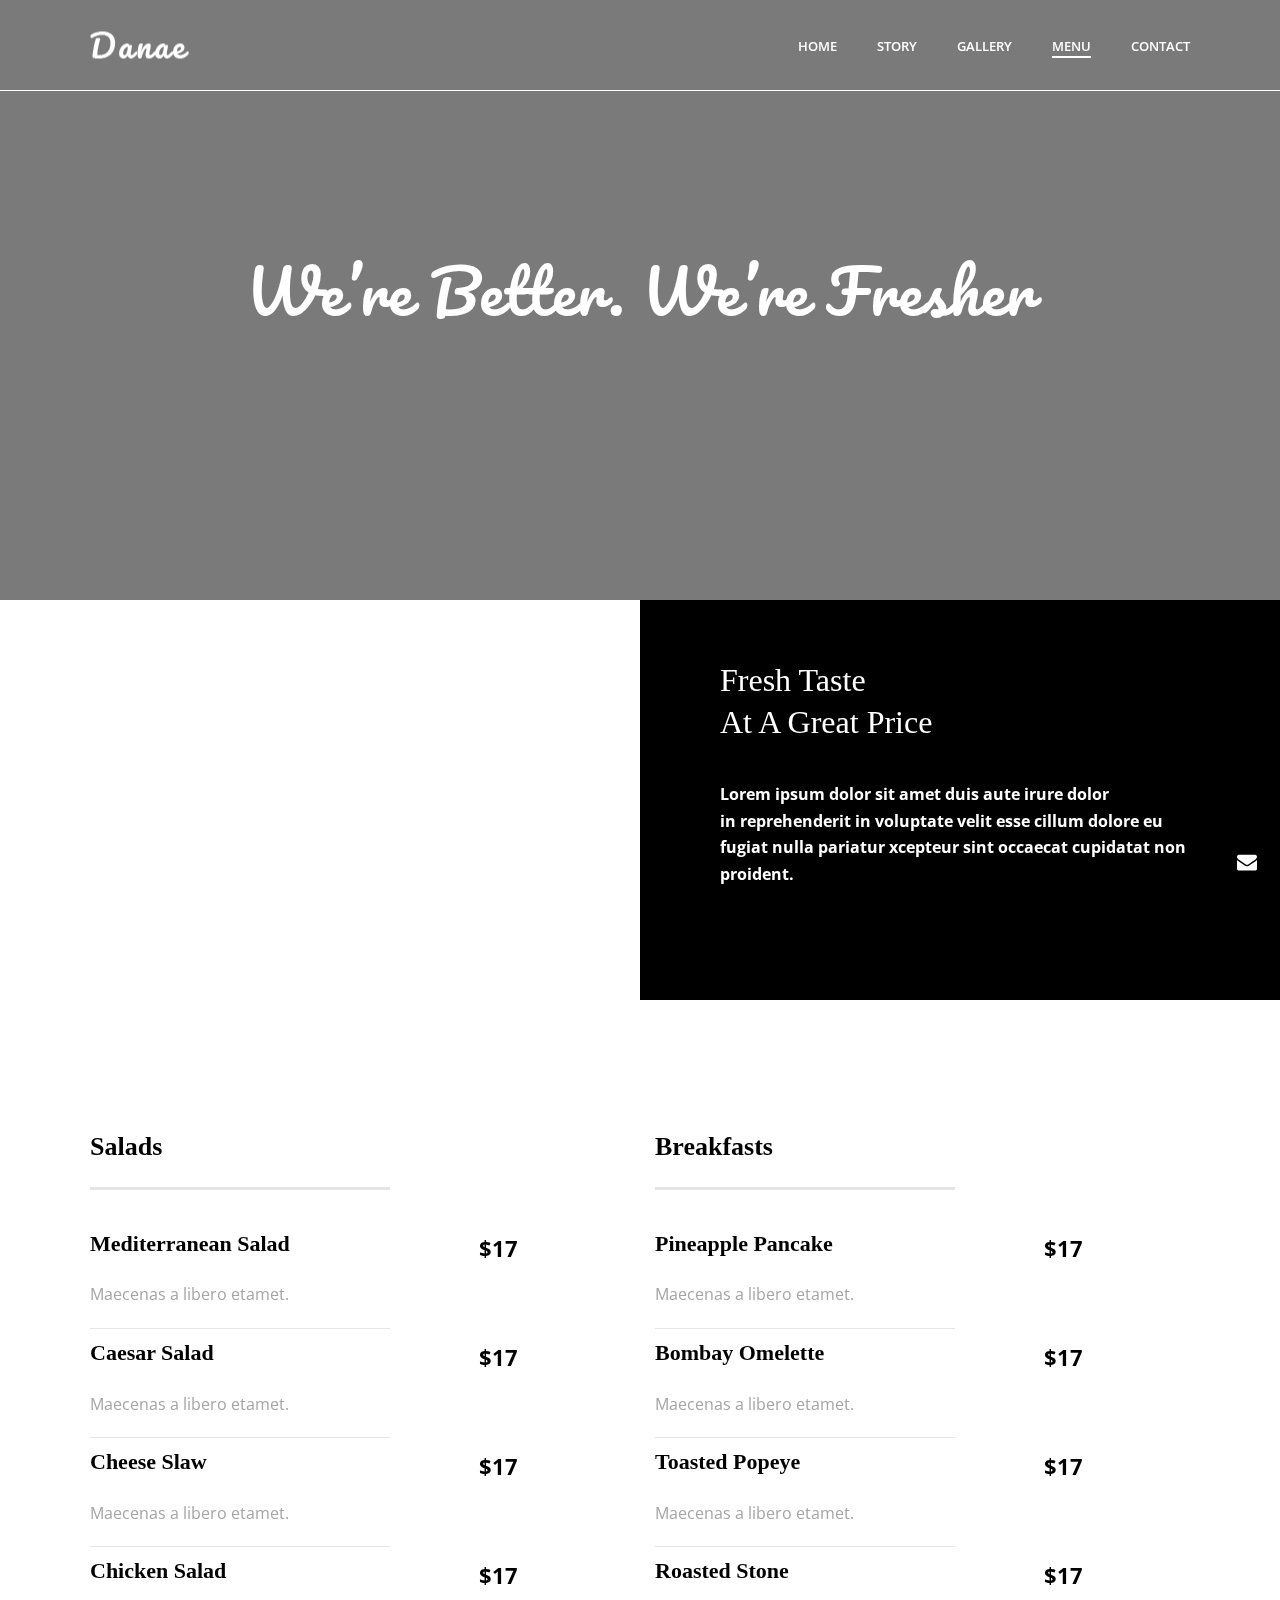
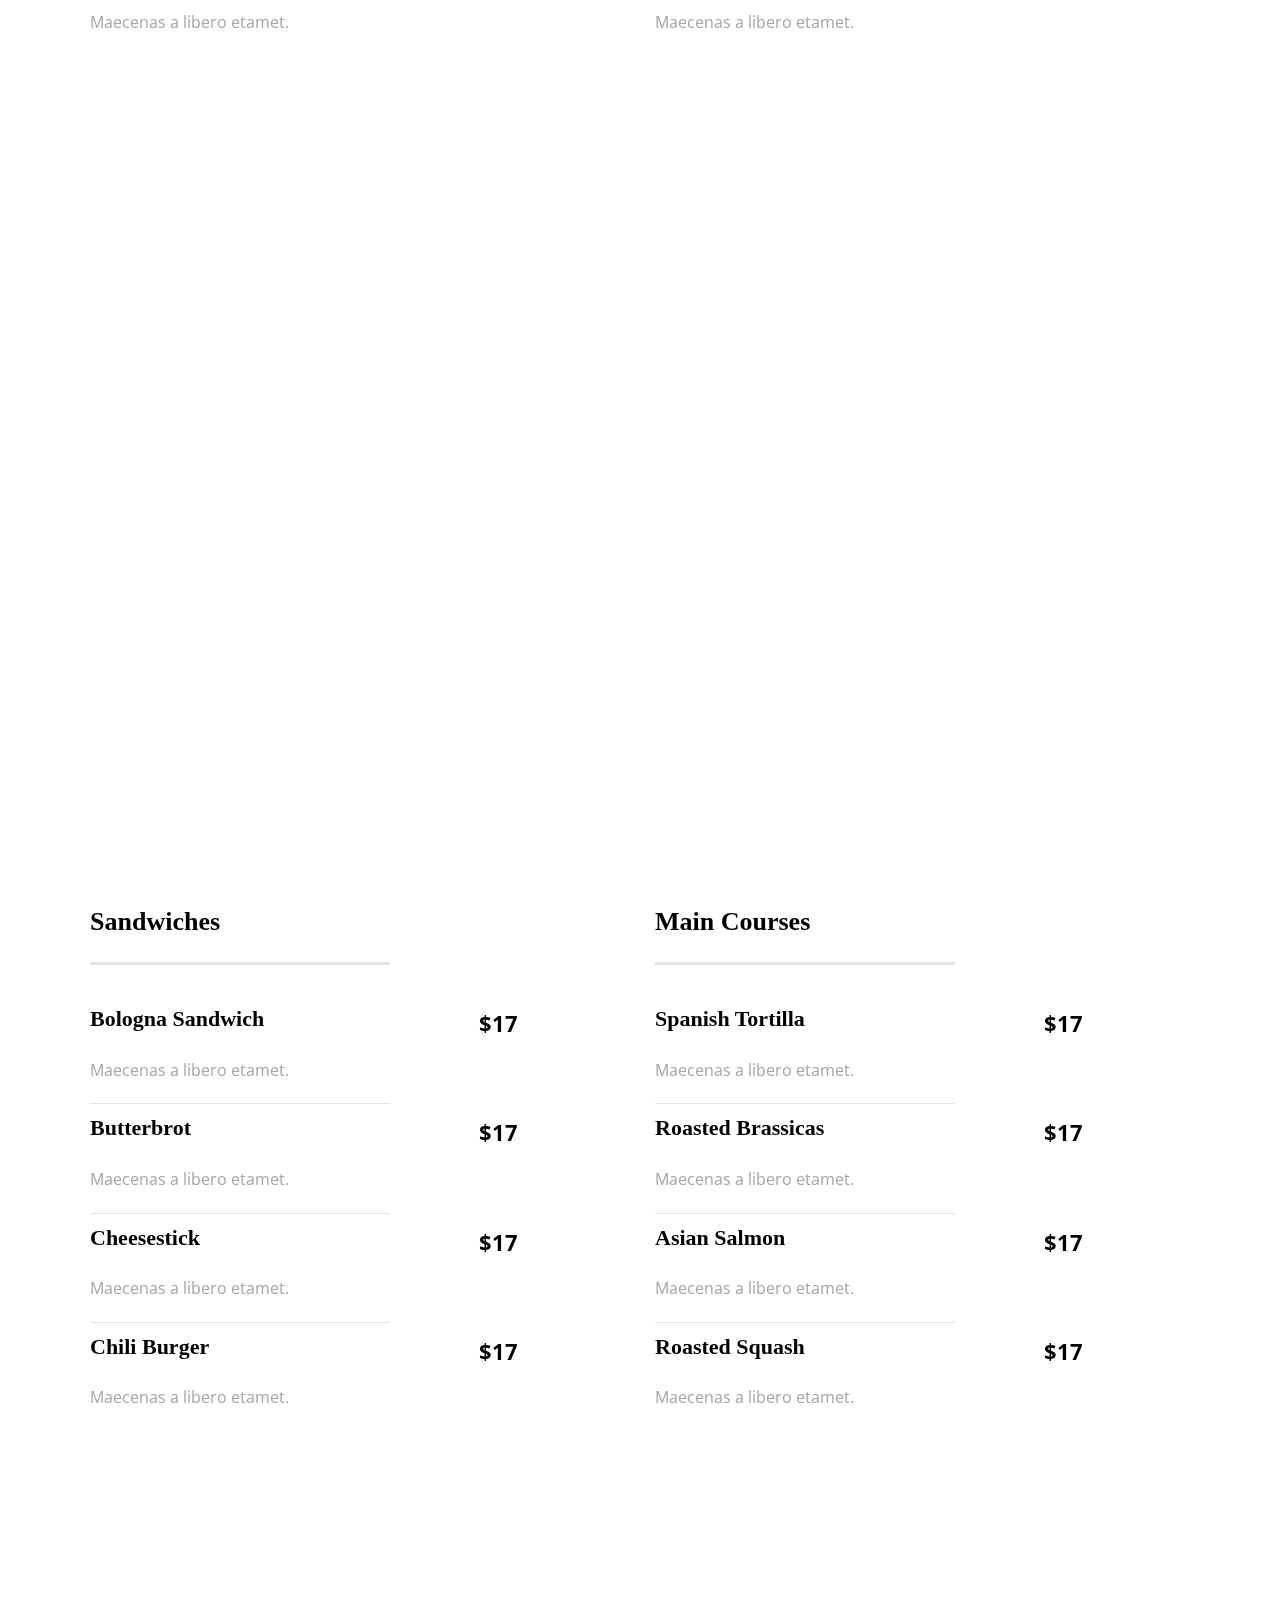
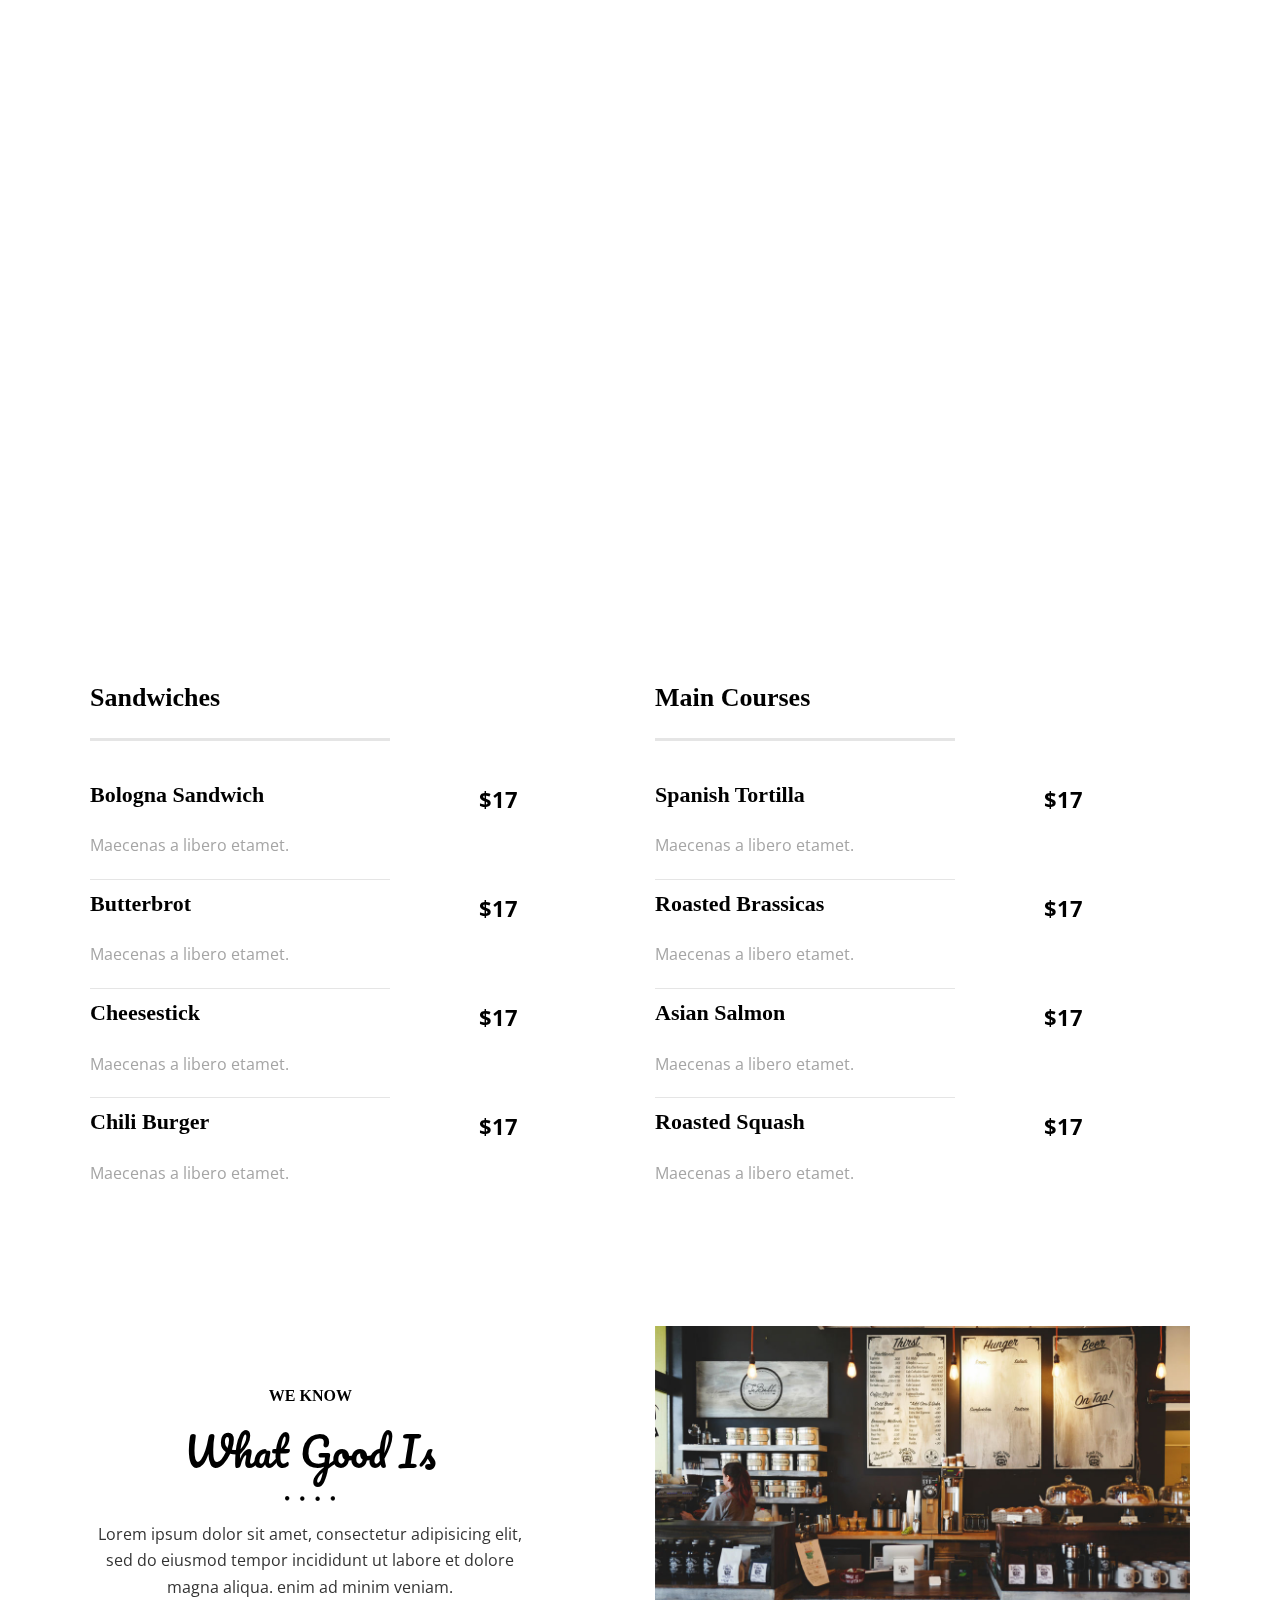
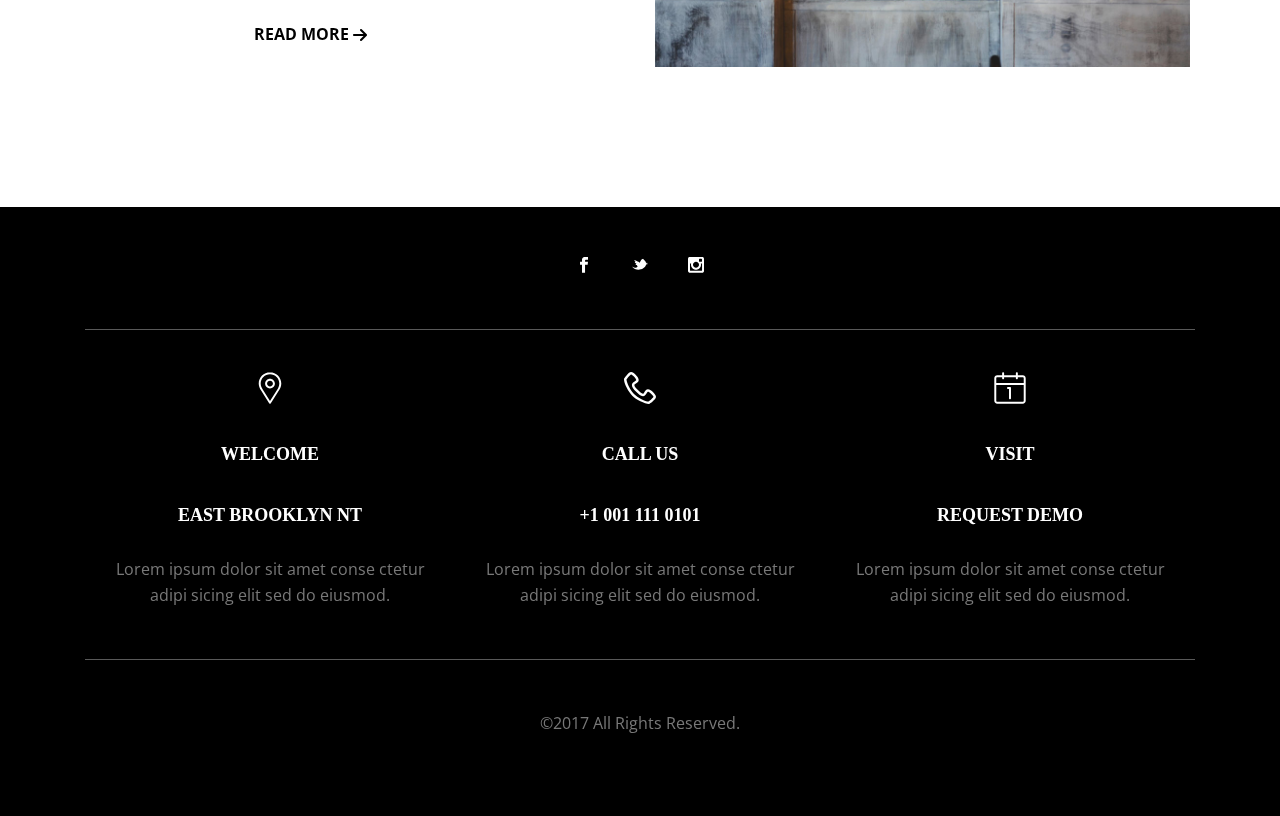
<file: img/Menu – Danae Template – Jupiter WordPress Theme.html>
<!DOCTYPE html>
<!-- saved from url=(0046)https://demos.artbees.net/jupiter5/danae/menu/ -->
<html lang="en-US" class="Chrome Chrome62 cssanimations csstransitions no-touchevents js_active vc_desktop vc_transform vc_transform wf-opensans-i1-active wf-opensans-i2-active wf-opensans-i3-active wf-opensans-i4-active wf-opensans-i5-active wf-opensans-i6-active wf-opensans-i7-active wf-opensans-i8-active wf-opensans-i9-active wf-opensans-n1-active wf-opensans-n2-active wf-opensans-n3-active wf-opensans-n4-active wf-opensans-n5-active wf-opensans-n6-active wf-opensans-n7-active wf-opensans-n8-active wf-opensans-n9-active wf-pacifico-i1-active wf-pacifico-i2-active wf-pacifico-i3-active wf-pacifico-i4-active wf-pacifico-i5-active wf-pacifico-i6-active wf-pacifico-i7-active wf-pacifico-i8-active wf-pacifico-i9-active wf-pacifico-n1-active wf-pacifico-n2-active wf-pacifico-n3-active wf-pacifico-n4-active wf-pacifico-n5-active wf-pacifico-n6-active wf-pacifico-n7-active wf-pacifico-n8-active wf-pacifico-n9-active wf-active"><head><meta http-equiv="Content-Type" content="text/html; charset=UTF-8"><meta name="viewport" content="width=device-width, initial-scale=1.0, minimum-scale=1.0, maximum-scale=1.0, user-scalable=0"><meta http-equiv="X-UA-Compatible" content="IE=edge,chrome=1"><meta name="format-detection" content="telephone=no"><title>Menu – Danae Template – Jupiter WordPress Theme</title> <script type="text/javascript" async="" src="./Menu – Danae Template – Jupiter WordPress Theme_files/saved_resource"></script><script type="text/javascript">var ajaxurl="https://demos.artbees.net/jupiter5/danae/wp-admin/admin-ajax.php"</script> <style id="critical-path-css" type="text/css">body,html{width:100%;height:100%;margin:0;padding:0}.page-preloader{top:0;left:0;z-index:999;position:fixed;height:100%;width:100%;text-align:center}.preloader-preview-area{-webkit-animation-delay:-.2s;animation-delay:-.2s;top:50%;-webkit-transform:translateY(100%);-ms-transform:translateY(100%);transform:translateY(100%);margin-top:10px;max-height:calc(50% - 20px);opacity:1;width:100%;text-align:center;position:absolute}.preloader-logo{max-width:90%;top:50%;-webkit-transform:translateY(-100%);-ms-transform:translateY(-100%);transform:translateY(-100%);margin:-10px auto 0 auto;max-height:calc(50% - 20px);opacity:1;position:relative}.ball-pulse>div{width:15px;height:15px;border-radius:100%;margin:2px;-webkit-animation-fill-mode:both;animation-fill-mode:both;display:inline-block;-webkit-animation:ball-pulse .75s infinite cubic-bezier(.2,.68,.18,1.08);animation:ball-pulse .75s infinite cubic-bezier(.2,.68,.18,1.08)}.ball-pulse>div:nth-child(1){-webkit-animation-delay:-.36s;animation-delay:-.36s}.ball-pulse>div:nth-child(2){-webkit-animation-delay:-.24s;animation-delay:-.24s}.ball-pulse>div:nth-child(3){-webkit-animation-delay:-.12s;animation-delay:-.12s}@-webkit-keyframes ball-pulse{0%{-webkit-transform:scale(1);transform:scale(1);opacity:1}45%{-webkit-transform:scale(.1);transform:scale(.1);opacity:.7}80%{-webkit-transform:scale(1);transform:scale(1);opacity:1}}@keyframes ball-pulse{0%{-webkit-transform:scale(1);transform:scale(1);opacity:1}45%{-webkit-transform:scale(.1);transform:scale(.1);opacity:.7}80%{-webkit-transform:scale(1);transform:scale(1);opacity:1}}.ball-clip-rotate-pulse{position:relative;-webkit-transform:translateY(-15px) translateX(-10px);-ms-transform:translateY(-15px) translateX(-10px);transform:translateY(-15px) translateX(-10px);display:inline-block}.ball-clip-rotate-pulse>div{-webkit-animation-fill-mode:both;animation-fill-mode:both;position:absolute;top:0;left:0;border-radius:100%}.ball-clip-rotate-pulse>div:first-child{height:36px;width:36px;top:7px;left:-7px;-webkit-animation:ball-clip-rotate-pulse-scale 1s 0s cubic-bezier(.09,.57,.49,.9) infinite;animation:ball-clip-rotate-pulse-scale 1s 0s cubic-bezier(.09,.57,.49,.9) infinite}.ball-clip-rotate-pulse>div:last-child{position:absolute;width:50px;height:50px;left:-16px;top:-2px;background:0 0;border:2px solid;-webkit-animation:ball-clip-rotate-pulse-rotate 1s 0s cubic-bezier(.09,.57,.49,.9) infinite;animation:ball-clip-rotate-pulse-rotate 1s 0s cubic-bezier(.09,.57,.49,.9) infinite;-webkit-animation-duration:1s;animation-duration:1s}@-webkit-keyframes ball-clip-rotate-pulse-rotate{0%{-webkit-transform:rotate(0) scale(1);transform:rotate(0) scale(1)}50%{-webkit-transform:rotate(180deg) scale(.6);transform:rotate(180deg) scale(.6)}100%{-webkit-transform:rotate(360deg) scale(1);transform:rotate(360deg) scale(1)}}@keyframes ball-clip-rotate-pulse-rotate{0%{-webkit-transform:rotate(0) scale(1);transform:rotate(0) scale(1)}50%{-webkit-transform:rotate(180deg) scale(.6);transform:rotate(180deg) scale(.6)}100%{-webkit-transform:rotate(360deg) scale(1);transform:rotate(360deg) scale(1)}}@-webkit-keyframes ball-clip-rotate-pulse-scale{30%{-webkit-transform:scale(.3);transform:scale(.3)}100%{-webkit-transform:scale(1);transform:scale(1)}}@keyframes ball-clip-rotate-pulse-scale{30%{-webkit-transform:scale(.3);transform:scale(.3)}100%{-webkit-transform:scale(1);transform:scale(1)}}@-webkit-keyframes square-spin{25%{-webkit-transform:perspective(100px) rotateX(180deg) rotateY(0);transform:perspective(100px) rotateX(180deg) rotateY(0)}50%{-webkit-transform:perspective(100px) rotateX(180deg) rotateY(180deg);transform:perspective(100px) rotateX(180deg) rotateY(180deg)}75%{-webkit-transform:perspective(100px) rotateX(0) rotateY(180deg);transform:perspective(100px) rotateX(0) rotateY(180deg)}100%{-webkit-transform:perspective(100px) rotateX(0) rotateY(0);transform:perspective(100px) rotateX(0) rotateY(0)}}@keyframes square-spin{25%{-webkit-transform:perspective(100px) rotateX(180deg) rotateY(0);transform:perspective(100px) rotateX(180deg) rotateY(0)}50%{-webkit-transform:perspective(100px) rotateX(180deg) rotateY(180deg);transform:perspective(100px) rotateX(180deg) rotateY(180deg)}75%{-webkit-transform:perspective(100px) rotateX(0) rotateY(180deg);transform:perspective(100px) rotateX(0) rotateY(180deg)}100%{-webkit-transform:perspective(100px) rotateX(0) rotateY(0);transform:perspective(100px) rotateX(0) rotateY(0)}}.square-spin{display:inline-block}.square-spin>div{-webkit-animation-fill-mode:both;animation-fill-mode:both;width:50px;height:50px;-webkit-animation:square-spin 3s 0s cubic-bezier(.09,.57,.49,.9) infinite;animation:square-spin 3s 0s cubic-bezier(.09,.57,.49,.9) infinite}.cube-transition{position:relative;-webkit-transform:translate(-25px,-25px);-ms-transform:translate(-25px,-25px);transform:translate(-25px,-25px);display:inline-block}.cube-transition>div{-webkit-animation-fill-mode:both;animation-fill-mode:both;width:15px;height:15px;position:absolute;top:-5px;left:-5px;-webkit-animation:cube-transition 1.6s 0s infinite ease-in-out;animation:cube-transition 1.6s 0s infinite ease-in-out}.cube-transition>div:last-child{-webkit-animation-delay:-.8s;animation-delay:-.8s}@-webkit-keyframes cube-transition{25%{-webkit-transform:translateX(50px) scale(.5) rotate(-90deg);transform:translateX(50px) scale(.5) rotate(-90deg)}50%{-webkit-transform:translate(50px,50px) rotate(-180deg);transform:translate(50px,50px) rotate(-180deg)}75%{-webkit-transform:translateY(50px) scale(.5) rotate(-270deg);transform:translateY(50px) scale(.5) rotate(-270deg)}100%{-webkit-transform:rotate(-360deg);transform:rotate(-360deg)}}@keyframes cube-transition{25%{-webkit-transform:translateX(50px) scale(.5) rotate(-90deg);transform:translateX(50px) scale(.5) rotate(-90deg)}50%{-webkit-transform:translate(50px,50px) rotate(-180deg);transform:translate(50px,50px) rotate(-180deg)}75%{-webkit-transform:translateY(50px) scale(.5) rotate(-270deg);transform:translateY(50px) scale(.5) rotate(-270deg)}100%{-webkit-transform:rotate(-360deg);transform:rotate(-360deg)}}.ball-scale>div{border-radius:100%;margin:2px;-webkit-animation-fill-mode:both;animation-fill-mode:both;display:inline-block;height:60px;width:60px;-webkit-animation:ball-scale 1s 0s ease-in-out infinite;animation:ball-scale 1s 0s ease-in-out infinite}@-webkit-keyframes ball-scale{0%{-webkit-transform:scale(0);transform:scale(0)}100%{-webkit-transform:scale(1);transform:scale(1);opacity:0}}@keyframes ball-scale{0%{-webkit-transform:scale(0);transform:scale(0)}100%{-webkit-transform:scale(1);transform:scale(1);opacity:0}}.line-scale>div{-webkit-animation-fill-mode:both;animation-fill-mode:both;display:inline-block;width:5px;height:50px;border-radius:2px;margin:2px}.line-scale>div:nth-child(1){-webkit-animation:line-scale 1s -.5s infinite cubic-bezier(.2,.68,.18,1.08);animation:line-scale 1s -.5s infinite cubic-bezier(.2,.68,.18,1.08)}.line-scale>div:nth-child(2){-webkit-animation:line-scale 1s -.4s infinite cubic-bezier(.2,.68,.18,1.08);animation:line-scale 1s -.4s infinite cubic-bezier(.2,.68,.18,1.08)}.line-scale>div:nth-child(3){-webkit-animation:line-scale 1s -.3s infinite cubic-bezier(.2,.68,.18,1.08);animation:line-scale 1s -.3s infinite cubic-bezier(.2,.68,.18,1.08)}.line-scale>div:nth-child(4){-webkit-animation:line-scale 1s -.2s infinite cubic-bezier(.2,.68,.18,1.08);animation:line-scale 1s -.2s infinite cubic-bezier(.2,.68,.18,1.08)}.line-scale>div:nth-child(5){-webkit-animation:line-scale 1s -.1s infinite cubic-bezier(.2,.68,.18,1.08);animation:line-scale 1s -.1s infinite cubic-bezier(.2,.68,.18,1.08)}@-webkit-keyframes line-scale{0%{-webkit-transform:scaley(1);transform:scaley(1)}50%{-webkit-transform:scaley(.4);transform:scaley(.4)}100%{-webkit-transform:scaley(1);transform:scaley(1)}}@keyframes line-scale{0%{-webkit-transform:scaley(1);transform:scaley(1)}50%{-webkit-transform:scaley(.4);transform:scaley(.4)}100%{-webkit-transform:scaley(1);transform:scaley(1)}}.ball-scale-multiple{position:relative;-webkit-transform:translateY(30px);-ms-transform:translateY(30px);transform:translateY(30px);display:inline-block}.ball-scale-multiple>div{border-radius:100%;-webkit-animation-fill-mode:both;animation-fill-mode:both;margin:2px;position:absolute;left:-30px;top:0;opacity:0;margin:0;width:50px;height:50px;-webkit-animation:ball-scale-multiple 1s 0s linear infinite;animation:ball-scale-multiple 1s 0s linear infinite}.ball-scale-multiple>div:nth-child(2){-webkit-animation-delay:-.2s;animation-delay:-.2s}.ball-scale-multiple>div:nth-child(3){-webkit-animation-delay:-.2s;animation-delay:-.2s}@-webkit-keyframes ball-scale-multiple{0%{-webkit-transform:scale(0);transform:scale(0);opacity:0}5%{opacity:1}100%{-webkit-transform:scale(1);transform:scale(1);opacity:0}}@keyframes ball-scale-multiple{0%{-webkit-transform:scale(0);transform:scale(0);opacity:0}5%{opacity:1}100%{-webkit-transform:scale(1);transform:scale(1);opacity:0}}.ball-pulse-sync{display:inline-block}.ball-pulse-sync>div{width:15px;height:15px;border-radius:100%;margin:2px;-webkit-animation-fill-mode:both;animation-fill-mode:both;display:inline-block}.ball-pulse-sync>div:nth-child(1){-webkit-animation:ball-pulse-sync .6s -.21s infinite ease-in-out;animation:ball-pulse-sync .6s -.21s infinite ease-in-out}.ball-pulse-sync>div:nth-child(2){-webkit-animation:ball-pulse-sync .6s -.14s infinite ease-in-out;animation:ball-pulse-sync .6s -.14s infinite ease-in-out}.ball-pulse-sync>div:nth-child(3){-webkit-animation:ball-pulse-sync .6s -70ms infinite ease-in-out;animation:ball-pulse-sync .6s -70ms infinite ease-in-out}@-webkit-keyframes ball-pulse-sync{33%{-webkit-transform:translateY(10px);transform:translateY(10px)}66%{-webkit-transform:translateY(-10px);transform:translateY(-10px)}100%{-webkit-transform:translateY(0);transform:translateY(0)}}@keyframes ball-pulse-sync{33%{-webkit-transform:translateY(10px);transform:translateY(10px)}66%{-webkit-transform:translateY(-10px);transform:translateY(-10px)}100%{-webkit-transform:translateY(0);transform:translateY(0)}}.transparent-circle{display:inline-block;border-top:.5em solid rgba(255,255,255,.2);border-right:.5em solid rgba(255,255,255,.2);border-bottom:.5em solid rgba(255,255,255,.2);border-left:.5em solid #fff;-webkit-transform:translateZ(0);transform:translateZ(0);-webkit-animation:transparent-circle 1.1s infinite linear;animation:transparent-circle 1.1s infinite linear;width:50px;height:50px;border-radius:50%}.transparent-circle:after{border-radius:50%;width:10em;height:10em}@-webkit-keyframes transparent-circle{0%{-webkit-transform:rotate(0);transform:rotate(0)}100%{-webkit-transform:rotate(360deg);transform:rotate(360deg)}}@keyframes transparent-circle{0%{-webkit-transform:rotate(0);transform:rotate(0)}100%{-webkit-transform:rotate(360deg);transform:rotate(360deg)}}.ball-spin-fade-loader{position:relative;top:-10px;left:-10px;display:inline-block}.ball-spin-fade-loader>div{width:15px;height:15px;border-radius:100%;margin:2px;-webkit-animation-fill-mode:both;animation-fill-mode:both;position:absolute;-webkit-animation:ball-spin-fade-loader 1s infinite linear;animation:ball-spin-fade-loader 1s infinite linear}.ball-spin-fade-loader>div:nth-child(1){top:25px;left:0;animation-delay:-.84s;-webkit-animation-delay:-.84s}.ball-spin-fade-loader>div:nth-child(2){top:17.05px;left:17.05px;animation-delay:-.72s;-webkit-animation-delay:-.72s}.ball-spin-fade-loader>div:nth-child(3){top:0;left:25px;animation-delay:-.6s;-webkit-animation-delay:-.6s}.ball-spin-fade-loader>div:nth-child(4){top:-17.05px;left:17.05px;animation-delay:-.48s;-webkit-animation-delay:-.48s}.ball-spin-fade-loader>div:nth-child(5){top:-25px;left:0;animation-delay:-.36s;-webkit-animation-delay:-.36s}.ball-spin-fade-loader>div:nth-child(6){top:-17.05px;left:-17.05px;animation-delay:-.24s;-webkit-animation-delay:-.24s}.ball-spin-fade-loader>div:nth-child(7){top:0;left:-25px;animation-delay:-.12s;-webkit-animation-delay:-.12s}.ball-spin-fade-loader>div:nth-child(8){top:17.05px;left:-17.05px;animation-delay:0s;-webkit-animation-delay:0s}@-webkit-keyframes ball-spin-fade-loader{50%{opacity:.3;-webkit-transform:scale(.4);transform:scale(.4)}100%{opacity:1;-webkit-transform:scale(1);transform:scale(1)}}@keyframes ball-spin-fade-loader{50%{opacity:.3;-webkit-transform:scale(.4);transform:scale(.4)}100%{opacity:1;-webkit-transform:scale(1);transform:scale(1)}}</style><link rel="dns-prefetch" href="https://s.w.org/"><link rel="alternate" type="application/rss+xml" title="Danae Template - Jupiter WordPress Theme » Feed" href="https://demos.artbees.net/jupiter5/danae/feed/"><link rel="alternate" type="application/rss+xml" title="Danae Template - Jupiter WordPress Theme » Comments Feed" href="https://demos.artbees.net/jupiter5/danae/comments/feed/"><link rel="shortcut icon" href="https://cdn.artbees.net/jupiter5/danae/wp-content/uploads/sites/170/2017/02/favicon.png"> <script type="text/javascript">window.abb={};php={};window.PHP={};PHP.ajax="https://demos.artbees.net/jupiter5/danae/wp-admin/admin-ajax.php";PHP.wp_p_id="13";var mk_header_parallax,mk_banner_parallax,mk_page_parallax,mk_footer_parallax,mk_body_parallax;var mk_images_dir="https://demos.artbees.net/jupiter5/danae/wp-content/themes/jupiter/assets/images",mk_theme_js_path="https://demos.artbees.net/jupiter5/danae/wp-content/themes/jupiter/assets/js",mk_theme_dir="https://demos.artbees.net/jupiter5/danae/wp-content/themes/jupiter",mk_captcha_placeholder="Enter Captcha",mk_captcha_invalid_txt="Invalid. Try again.",mk_captcha_correct_txt="Captcha correct.",mk_responsive_nav_width=1140,mk_vertical_header_back="Back",mk_vertical_header_anim="1",mk_check_rtl=true,mk_grid_width=1140,mk_ajax_search_option="disable",mk_preloader_bg_color="#000000",mk_accent_color="#000000",mk_go_to_top="true",mk_smooth_scroll="true",mk_preloader_bar_color="#000000",mk_preloader_logo="https://cdn.artbees.net/jupiter5/danae/wp-content/uploads/sites/170/2017/02/logo-light.png";var mk_header_parallax=false,mk_banner_parallax=false,mk_footer_parallax=false,mk_body_parallax=false,mk_no_more_posts="No More Posts",mk_typekit_id="",mk_google_fonts=["Open Sans:100italic,200italic,300italic,400italic,500italic,600italic,700italic,800italic,900italic,100,200,300,400,500,600,700,800,900","Pacifico:100italic,200italic,300italic,400italic,500italic,600italic,700italic,800italic,900italic,100,200,300,400,500,600,700,800,900"],mk_global_lazyload=true;</script> <link rel="stylesheet" id="theme-styles-css" href="./Menu – Danae Template – Jupiter WordPress Theme_files/full-styles.css" type="text/css" media="all"><style id="theme-styles-inline-css" type="text/css">body{background-color:#fff}.mk-header{background-color:#f7f7f7}.mk-header-bg{background-color:#fff}.mk-classic-nav-bg{background-color:#fff}.master-holder-bg{background-color:#fff}#mk-footer{background-color:#3d4045}#mk-boxed-layout{-webkit-box-shadow:0 0 0px rgba(0, 0, 0, 0);-moz-box-shadow:0 0 0px rgba(0, 0, 0, 0);box-shadow:0 0 0px rgba(0, 0, 0, 0)}.mk-news-tab .mk-tabs-tabs .is-active a, .mk-fancy-title.pattern-style span, .mk-fancy-title.pattern-style.color-gradient span:after,.page-bg-color{background-color:#fff}.page-title{font-size:20px;color:;text-transform:uppercase;font-weight:400;letter-spacing:2px}.page-subtitle{font-size:14px;line-height:100%;color:;font-size:14px;text-transform:none}.mk-header.transparent-header:not(.a-sticky) .mk-header-holder{border-bottom:1px solid #fff}@font-face{font-family:'star';src:url('https://demos.artbees.net/jupiter5/danae/wp-content/themes/jupiter/assets/stylesheet/fonts/star/font.eot');src:url('https://demos.artbees.net/jupiter5/danae/wp-content/themes/jupiter/assets/stylesheet/fonts/star/font.eot?#iefix') format('embedded-opentype'), url('https://demos.artbees.net/jupiter5/danae/wp-content/themes/jupiter/assets/stylesheet/fonts/star/font.woff') format('woff'), url('https://cdn.artbees.net/jupiter5/danae/wp-content/themes/jupiter/assets/stylesheet/fonts/star/font.ttf') format('truetype'), url('https://demos.artbees.net/jupiter5/danae/wp-content/themes/jupiter/assets/stylesheet/fonts/star/font.svg#star') format('svg');font-weight:normal;font-style:normal}@font-face{font-family:'WooCommerce';src:url('https://demos.artbees.net/jupiter5/danae/wp-content/themes/jupiter/assets/stylesheet/fonts/woocommerce/font.eot');src:url('https://demos.artbees.net/jupiter5/danae/wp-content/themes/jupiter/assets/stylesheet/fonts/woocommerce/font.eot?#iefix') format('embedded-opentype'), url('https://demos.artbees.net/jupiter5/danae/wp-content/themes/jupiter/assets/stylesheet/fonts/woocommerce/font.woff') format('woff'), url('https://cdn2.artbees.net/jupiter5/danae/wp-content/themes/jupiter/assets/stylesheet/fonts/woocommerce/font.ttf') format('truetype'), url('https://demos.artbees.net/jupiter5/danae/wp-content/themes/jupiter/assets/stylesheet/fonts/woocommerce/font.svg#WooCommerce') format('svg');font-weight:normal;font-style:normal}.home .mk-process-steps h3, .home .mk-process-steps li p{color:#fff}</style><link rel="stylesheet" id="js_composer_front-css" href="./Menu – Danae Template – Jupiter WordPress Theme_files/js_composer.min.css" type="text/css" media="all"><link rel="stylesheet" id="theme-options-css" href="./Menu – Danae Template – Jupiter WordPress Theme_files/theme-options-production.css" type="text/css" media="all"> <script type="text/javascript" src="./Menu – Danae Template – Jupiter WordPress Theme_files/webfontloader.js.download"></script> <link rel="stylesheet" href="./Menu – Danae Template – Jupiter WordPress Theme_files/css" media="all"><script type="text/javascript" src="./Menu – Danae Template – Jupiter WordPress Theme_files/webfontloader-init.js.download"></script> <script type="text/javascript" src="./Menu – Danae Template – Jupiter WordPress Theme_files/jquery.js.download"></script> <script type="text/javascript" src="./Menu – Danae Template – Jupiter WordPress Theme_files/jquery-migrate.min.js.download"></script> <link rel="https://api.w.org/" href="https://demos.artbees.net/jupiter5/danae/wp-json/"><link rel="EditURI" type="application/rsd+xml" title="RSD" href="https://demos.artbees.net/jupiter5/danae/xmlrpc.php?rsd"><link rel="wlwmanifest" type="application/wlwmanifest+xml" href="https://cdn.artbees.net/jupiter5/danae/wp-includes/wlwmanifest.xml"><meta name="generator" content="WordPress 4.8.3"><link rel="canonical" href="https://demos.artbees.net/jupiter5/danae/menu/"><link rel="shortlink" href="https://demos.artbees.net/jupiter5/danae/?p=13"><link rel="alternate" type="application/json+oembed" href="https://demos.artbees.net/jupiter5/danae/wp-json/oembed/1.0/embed?url=https%3A%2F%2Fdemos.artbees.net%2Fjupiter5%2Fdanae%2Fmenu%2F"><link rel="alternate" type="text/xml+oembed" href="https://demos.artbees.net/jupiter5/danae/wp-json/oembed/1.0/embed?url=https%3A%2F%2Fdemos.artbees.net%2Fjupiter5%2Fdanae%2Fmenu%2F&amp;format=xml"> <script>var isTest=false;</script> <style id="js-media-query-css">.mk-event-countdown-ul:media(max-width:750px) li{width:90%;display:block;margin:0 auto 15px}.mk-process-steps:media(max-width:960px) ul:before{display:none!important}.mk-process-steps:media(max-width:960px) li{margin-bottom:30px!important;width:100%!important;text-align:center}.mk-event-countdown-ul.query_max-width_750px li {width:90%;display:block;margin:0 auto 15px}.mk-process-steps.query_max-width_960px ul:before {display:none!important}.mk-process-steps.query_max-width_960px li {margin-bottom:30px!important;width:100%!important;text-align:center}</style><meta itemprop="author" content=""><meta itemprop="datePublished" content="February 14, 2017"><meta itemprop="dateModified" content="March 9, 2017"><meta itemprop="publisher" content="Danae Template - Jupiter WordPress Theme"><style type="text/css">.recentcomments a{display:inline !important;padding:0 !important;margin:0 !important}</style><meta name="generator" content="Powered by Visual Composer - drag and drop page builder for WordPress."> <!--[if lte IE 9]><link rel="stylesheet" type="text/css" href="https://cdn.artbees.net/jupiter5/danae/wp-content/plugins/js_composer_theme/assets/css/vc_lte_ie9.min.css" media="screen"><![endif]--><meta name="generator" content="Jupiter 5.9.7"> <noscript>&lt;style type="text/css"&gt;.wpb_animate_when_almost_visible{opacity:1}&lt;/style&gt;</noscript><style type="text/css">@keyframes resizeanim { from { opacity: 0; } to { opacity: 0; } } .resize-triggers { animation: 1ms resizeanim; visibility: hidden; opacity: 0; } .resize-triggers, .resize-triggers > div, .contract-trigger:before { content: " "; display: block; position: absolute; top: 0; left: 0; height: 100%; width: 100%; overflow: hidden; } .resize-triggers > div { background: #eee; overflow: auto; } .contract-trigger:before { width: 200%; height: 200%; }</style><style type="text/css">.fancybox-margin{margin-right:17px;}</style></head><body class="page-template-default page page-id-13 wpb-js-composer js-comp-ver-5.2.1 vc_responsive" itemscope="itemscope" itemtype="https://schema.org/WebPage" data-adminbar=""><div id="top-of-page"></div><div id="mk-boxed-layout"><div id="mk-theme-container" class="trans-header"> <header data-height="90" data-sticky-height="55" data-responsive-height="90" data-transparent-skin="light" data-header-style="1" data-sticky-style="fixed" data-sticky-offset="header" id="mk-header-1" class="mk-header header-style-1 header-align-left  toolbar-false menu-hover-5 sticky-style-fixed mk-background-stretch boxed-header  transparent-header light-skin bg-true" role="banner" itemscope="itemscope" itemtype="https://schema.org/WPHeader"><div class="mk-header-holder"><div class="mk-header-inner add-header-height"><div class="mk-header-bg "></div><div class="mk-grid header-grid"><div class="mk-header-nav-container one-row-style menu-hover-style-5" role="navigation" itemscope="itemscope" itemtype="https://schema.org/SiteNavigationElement"> <nav class="mk-main-navigation js-main-nav"><ul id="menu-main-menu" class="main-navigation-ul dropdownJavascript"><li id="menu-item-195" class="menu-item menu-item-type-post_type menu-item-object-page menu-item-home no-mega-menu"><a class="menu-item-link js-smooth-scroll" href="https://demos.artbees.net/jupiter5/danae/">Home</a></li><li id="menu-item-193" class="menu-item menu-item-type-post_type menu-item-object-page no-mega-menu"><a class="menu-item-link js-smooth-scroll" href="https://demos.artbees.net/jupiter5/danae/story/">Story</a></li><li id="menu-item-194" class="menu-item menu-item-type-post_type menu-item-object-page no-mega-menu"><a class="menu-item-link js-smooth-scroll" href="https://demos.artbees.net/jupiter5/danae/gallery/">Gallery</a></li><li id="menu-item-192" class="menu-item menu-item-type-post_type menu-item-object-page current-menu-item page_item page-item-13 current_page_item no-mega-menu"><a class="menu-item-link js-smooth-scroll" href="https://demos.artbees.net/jupiter5/danae/menu/">Menu</a></li><li id="menu-item-191" class="menu-item menu-item-type-post_type menu-item-object-page no-mega-menu"><a class="menu-item-link js-smooth-scroll" href="https://demos.artbees.net/jupiter5/danae/contact/">Contact</a></li></ul></nav></div><div class="mk-nav-responsive-link"><div class="mk-css-icon-menu"><div class="mk-css-icon-menu-line-1"></div><div class="mk-css-icon-menu-line-2"></div><div class="mk-css-icon-menu-line-3"></div></div></div><div class=" header-logo fit-logo-img add-header-height  "><a href="https://demos.artbees.net/jupiter5/danae/" title="Danae Template – Jupiter WordPress Theme"> <img class="mk-desktop-logo dark-logo" title="Another amazing template created by Jupiter WordPress theme" alt="Another amazing template created by Jupiter WordPress theme" src="./Menu – Danae Template – Jupiter WordPress Theme_files/logo-dark.png"> <img class="mk-desktop-logo light-logo" title="Another amazing template created by Jupiter WordPress theme" alt="Another amazing template created by Jupiter WordPress theme" src="./Menu – Danae Template – Jupiter WordPress Theme_files/logo-light.png"> </a></div></div><div class="mk-header-right"></div></div><div class="mk-responsive-wrap"><nav class="menu-main-menu-container"><ul id="menu-main-menu-1" class="mk-responsive-nav"><li id="responsive-menu-item-195" class="menu-item menu-item-type-post_type menu-item-object-page menu-item-home"><a class="menu-item-link js-smooth-scroll" href="https://demos.artbees.net/jupiter5/danae/">Home</a></li><li id="responsive-menu-item-193" class="menu-item menu-item-type-post_type menu-item-object-page"><a class="menu-item-link js-smooth-scroll" href="https://demos.artbees.net/jupiter5/danae/story/">Story</a></li><li id="responsive-menu-item-194" class="menu-item menu-item-type-post_type menu-item-object-page"><a class="menu-item-link js-smooth-scroll" href="https://demos.artbees.net/jupiter5/danae/gallery/">Gallery</a></li><li id="responsive-menu-item-192" class="menu-item menu-item-type-post_type menu-item-object-page current-menu-item page_item page-item-13 current_page_item"><a class="menu-item-link js-smooth-scroll" href="https://demos.artbees.net/jupiter5/danae/menu/">Menu</a></li><li id="responsive-menu-item-191" class="menu-item menu-item-type-post_type menu-item-object-page"><a class="menu-item-link js-smooth-scroll" href="https://demos.artbees.net/jupiter5/danae/contact/">Contact</a></li></ul></nav></div></div> </header><div id="theme-page" class="master-holder  clearfix" itemscope="itemscope" itemtype="https://schema.org/Blog"><div class="master-holder-bg-holder"><div id="theme-page-bg" class="master-holder-bg js-el"></div></div><div class="mk-main-wrapper-holder"><div id="mk-page-id-13" class="theme-page-wrapper mk-main-wrapper mk-grid full-layout no-padding "><div class="theme-content no-padding" itemprop="mainEntityOfPage"><div class="clearboth"></div></div></div></div><div class="mk-page-section-wrapper"><div id="page-section-2" class="mk-page-section self-hosted   full_layout full-width-2 js-el js-master-row     center-y mk-in-viewport" data-intro-effect="false"><div class="mk-page-section-inner"><div style="background-color:#212121;opacity:0.6;" class="mk-video-color-mask"></div><div class="mk-section-preloader js-el" data-mk-component="Preloader" style="display: none;"><div class="mk-section-preloader__icon"></div></div><div class="background-layer-holder"><div id="background-layer--2" data-mk-lazyload="false" class="background-layer mk-background-stretch none-blend-effect js-el" data-mk-component="Parallax" data-parallax-config="{&quot;speed&quot; : 0.3 }" data-mk-img-set="{&quot;landscape&quot;:{&quot;external&quot;:&quot;https://cdn2.artbees.net/jupiter5/danae/wp-content/uploads/sites/170/2017/02/menu-head.jpg&quot;},&quot;responsive&quot;:&quot;true&quot;}" mk-img-loaded="" style="background-image: url(&quot;https://cdn2.artbees.net/jupiter5/danae/wp-content/uploads/sites/170/2017/02/menu-head.jpg&quot;); background-attachment: scroll; will-change: transform; transform: translateY(0px) translateZ(0px);"><div class="mk-color-layer"></div></div></div></div><div class="page-section-content vc_row-fluid mk-grid"><div class="mk-padding-wrapper"><div style="" class="vc_col-sm-12 wpb_column column_container  _ height-full"><h1 id="fancy-title-3" class="mk-fancy-title  mk-animate-element bottom-to-top  simple-style   color-single mk-in-viewport"> <span> we’re better. we’re fresher			</span></h1><div class="clearboth"></div></div></div><div class="clearboth"></div></div><div class="clearboth"></div></div></div><div class="mk-main-wrapper-holder"><div class="theme-page-wrapper no-padding full-layout mk-grid vc_row-fluid"><div class="theme-content no-padding"></div></div></div><div class="wpb_row vc_row vc_row-fluid  mk-fullwidth-true add-padding-0 attched-true     equal-columns js-master-row  mk-in-viewport" style="height: 400px;"><div style="" class="vc_col-sm-3 wpb_column column_container  _ height-full"><div class="mk-custom-box hover-effect-image" id="box-4"><div class="box-holder"><div class="clearfix"></div></div></div></div><div style="" class="vc_col-sm-3 wpb_column column_container  _ height-full"><div class="mk-custom-box hover-effect-image" id="box-5"><div class="box-holder"><div class="clearfix"></div></div></div></div><div style="" class="vc_col-sm-6 wpb_column column_container  _ height-full"><div class="mk-custom-box hover-effect-image" id="box-6"><div class="box-holder"><div id="padding-7" class="mk-padding-divider   clearfix"></div><h5 id="fancy-title-8" class="mk-fancy-title  simple-style   color-single"> <span> fresh taste<br> at a great price			</span></h5><div class="clearboth"></div><style>#fancy-title-8{font-family:"Noto Sans"}</style><div id="text-block-9" class="mk-text-block   "><p><strong><span style="color: #ffffff;">Lorem ipsum dolor sit amet duis aute irure dolor in&nbsp;reprehenderit in voluptate velit esse cillum dolore eu fugiat nulla pariatur xcepteur sint occaecat cupidatat non proident.</span></strong></p><div class="clearboth"></div></div><div id="padding-10" class="mk-padding-divider visible-sm  clearfix"></div><div class="clearfix"></div></div></div></div></div><div class="mk-main-wrapper-holder"><div class="theme-page-wrapper full-layout mk-grid vc_row-fluid no-padding"><div class="theme-content no-padding"><div class="wpb_row vc_row vc_row-fluid  mk-fullwidth-false  attched-false     js-master-row  mk-in-viewport"><div style="" class="vc_col-sm-12 wpb_column column_container  _ height-full"><div id="padding-11" class="mk-padding-divider   clearfix"></div></div></div><div class="wpb_row vc_row vc_row-fluid  mk-fullwidth-false  attched-false     js-master-row  mk-in-viewport"><div style="" class="vc_col-sm-6 wpb_column column_container  _ height-full"><h3 id="fancy-title-12" class="mk-fancy-title  simple-style   color-single"> <span> salads			</span></h3><div class="clearboth"></div><style>#fancy-title-12{font-family:"Noto Sans"}</style><div id="divider-13" class="mk-divider    custom-width left thin_solid  "><div class="divider-inner"></div></div><div class="clearboth"></div></div><div style="" class="vc_col-sm-6 wpb_column column_container  _ height-full"><h3 id="fancy-title-14" class="mk-fancy-title  simple-style   color-single"> <span> breakfasts			</span></h3><div class="clearboth"></div><style>#fancy-title-14{font-family:"Noto Sans"}</style><div id="divider-15" class="mk-divider    custom-width left thin_solid  "><div class="divider-inner"></div></div><div class="clearboth"></div></div></div><div class="wpb_row vc_row vc_row-fluid  mk-fullwidth-false  attched-false     js-master-row  mk-in-viewport"><div style="" class="vc_col-sm-3 wpb_column column_container  _ height-full"><h3 id="fancy-title-16" class="mk-fancy-title  simple-style   color-single"> <span> mediterranean salad			</span></h3><div class="clearboth"></div><style>#fancy-title-16{font-family:"Noto Sans"}</style><div id="text-block-17" class="mk-text-block   "><p><span style="color: #a5a5a5;">Maecenas a libero etamet.</span></p><div class="clearboth"></div></div></div><div style="" class="vc_col-sm-3 wpb_column column_container  _ height-full"><div id="padding-18" class="mk-padding-divider   clearfix"></div><div id="text-block-19" class="mk-text-block   "><p><span style="color: #000000; font-size: 22px;"><strong>$17</strong></span></p><div class="clearboth"></div></div></div><div style="" class="vc_col-sm-3 wpb_column column_container  _ height-full"><h3 id="fancy-title-20" class="mk-fancy-title  simple-style   color-single"> <span> pineapple pancake			</span></h3><div class="clearboth"></div><style>#fancy-title-20{font-family:"Noto Sans"}</style><div id="text-block-21" class="mk-text-block   "><p><span style="color: #a5a5a5;">Maecenas a libero etamet.</span></p><div class="clearboth"></div></div></div><div style="" class="vc_col-sm-3 wpb_column column_container  _ height-full"><div id="padding-22" class="mk-padding-divider   clearfix"></div><div id="text-block-23" class="mk-text-block   "><p><span style="color: #000000; font-size: 22px;"><strong>$17</strong></span></p><div class="clearboth"></div></div></div></div><div class="wpb_row vc_row vc_row-fluid  mk-fullwidth-false  attched-false     js-master-row  mk-in-viewport"><div style="" class="vc_col-sm-6 wpb_column column_container  _ height-full"><div id="divider-24" class="mk-divider    custom-width left thin_solid  "><div class="divider-inner"></div></div><div class="clearboth"></div></div><div style="" class="vc_col-sm-6 wpb_column column_container  _ height-full"><div id="divider-25" class="mk-divider    custom-width left thin_solid  "><div class="divider-inner"></div></div><div class="clearboth"></div></div></div><div class="wpb_row vc_row vc_row-fluid  mk-fullwidth-false  attched-false     js-master-row  mk-in-viewport"><div style="" class="vc_col-sm-3 wpb_column column_container  _ height-full"><h3 id="fancy-title-26" class="mk-fancy-title  simple-style   color-single"> <span> caesar salad			</span></h3><div class="clearboth"></div><style>#fancy-title-26{font-family:"Noto Sans"}</style><div id="text-block-27" class="mk-text-block   "><p><span style="color: #a5a5a5;">Maecenas a libero etamet.</span></p><div class="clearboth"></div></div></div><div style="" class="vc_col-sm-3 wpb_column column_container  _ height-full"><div id="padding-28" class="mk-padding-divider   clearfix"></div><div id="text-block-29" class="mk-text-block   "><p><span style="color: #000000; font-size: 22px;"><strong>$17</strong></span></p><div class="clearboth"></div></div></div><div style="" class="vc_col-sm-3 wpb_column column_container  _ height-full"><h3 id="fancy-title-30" class="mk-fancy-title  simple-style   color-single"> <span> bombay omelette			</span></h3><div class="clearboth"></div><style>#fancy-title-30{font-family:"Noto Sans"}</style><div id="text-block-31" class="mk-text-block   "><p><span style="color: #a5a5a5;">Maecenas a libero etamet.</span></p><div class="clearboth"></div></div></div><div style="" class="vc_col-sm-3 wpb_column column_container  _ height-full"><div id="padding-32" class="mk-padding-divider   clearfix"></div><div id="text-block-33" class="mk-text-block   "><p><span style="color: #000000; font-size: 22px;"><strong>$17</strong></span></p><div class="clearboth"></div></div></div></div><div class="wpb_row vc_row vc_row-fluid  mk-fullwidth-false  attched-false     js-master-row  mk-in-viewport"><div style="" class="vc_col-sm-6 wpb_column column_container  _ height-full"><div id="divider-34" class="mk-divider    custom-width left thin_solid  "><div class="divider-inner"></div></div><div class="clearboth"></div></div><div style="" class="vc_col-sm-6 wpb_column column_container  _ height-full"><div id="divider-35" class="mk-divider    custom-width left thin_solid  "><div class="divider-inner"></div></div><div class="clearboth"></div></div></div><div class="wpb_row vc_row vc_row-fluid  mk-fullwidth-false  attched-false     js-master-row  mk-in-viewport"><div style="" class="vc_col-sm-3 wpb_column column_container  _ height-full"><h3 id="fancy-title-36" class="mk-fancy-title  simple-style   color-single"> <span> cheese slaw			</span></h3><div class="clearboth"></div><style>#fancy-title-36{font-family:"Noto Sans"}</style><div id="text-block-37" class="mk-text-block   "><p><span style="color: #a5a5a5;">Maecenas a libero etamet.</span></p><div class="clearboth"></div></div></div><div style="" class="vc_col-sm-3 wpb_column column_container  _ height-full"><div id="padding-38" class="mk-padding-divider   clearfix"></div><div id="text-block-39" class="mk-text-block   "><p><span style="color: #000000; font-size: 22px;"><strong>$17</strong></span></p><div class="clearboth"></div></div></div><div style="" class="vc_col-sm-3 wpb_column column_container  _ height-full"><h3 id="fancy-title-40" class="mk-fancy-title  simple-style   color-single"> <span> toasted popeye			</span></h3><div class="clearboth"></div><style>#fancy-title-40{font-family:"Noto Sans"}</style><div id="text-block-41" class="mk-text-block   "><p><span style="color: #a5a5a5;">Maecenas a libero etamet.</span></p><div class="clearboth"></div></div></div><div style="" class="vc_col-sm-3 wpb_column column_container  _ height-full"><div id="padding-42" class="mk-padding-divider   clearfix"></div><div id="text-block-43" class="mk-text-block   "><p><span style="color: #000000; font-size: 22px;"><strong>$17</strong></span></p><div class="clearboth"></div></div></div></div><div class="wpb_row vc_row vc_row-fluid  mk-fullwidth-false  attched-false     js-master-row  mk-in-viewport"><div style="" class="vc_col-sm-6 wpb_column column_container  _ height-full"><div id="divider-44" class="mk-divider    custom-width left thin_solid  "><div class="divider-inner"></div></div><div class="clearboth"></div></div><div style="" class="vc_col-sm-6 wpb_column column_container  _ height-full"><div id="divider-45" class="mk-divider    custom-width left thin_solid  "><div class="divider-inner"></div></div><div class="clearboth"></div></div></div><div class="wpb_row vc_row vc_row-fluid  mk-fullwidth-false  attched-false     js-master-row  mk-in-viewport"><div style="" class="vc_col-sm-3 wpb_column column_container  _ height-full"><h3 id="fancy-title-46" class="mk-fancy-title  simple-style   color-single"> <span> chicken salad			</span></h3><div class="clearboth"></div><style>#fancy-title-46{font-family:"Noto Sans"}</style><div id="text-block-47" class="mk-text-block   "><p><span style="color: #a5a5a5;">Maecenas a libero etamet.</span></p><div class="clearboth"></div></div></div><div style="" class="vc_col-sm-3 wpb_column column_container  _ height-full"><div id="padding-48" class="mk-padding-divider   clearfix"></div><div id="text-block-49" class="mk-text-block   "><p><span style="color: #000000; font-size: 22px;"><strong>$17</strong></span></p><div class="clearboth"></div></div></div><div style="" class="vc_col-sm-3 wpb_column column_container  _ height-full"><h3 id="fancy-title-50" class="mk-fancy-title  simple-style   color-single"> <span> roasted stone			</span></h3><div class="clearboth"></div><style>#fancy-title-50{font-family:"Noto Sans"}</style><div id="text-block-51" class="mk-text-block   "><p><span style="color: #a5a5a5;">Maecenas a libero etamet.</span></p><div class="clearboth"></div></div></div><div style="" class="vc_col-sm-3 wpb_column column_container  _ height-full"><div id="padding-52" class="mk-padding-divider   clearfix"></div><div id="text-block-53" class="mk-text-block   "><p><span style="color: #000000; font-size: 22px;"><strong>$17</strong></span></p><div class="clearboth"></div></div></div></div><div class="wpb_row vc_row vc_row-fluid  mk-fullwidth-false  attched-false     js-master-row  mk-in-viewport"><div style="" class="vc_col-sm-12 wpb_column column_container  _ height-full"><div id="padding-54" class="mk-padding-divider   clearfix"></div></div></div><div class="clearboth"></div></div></div></div><div class="mk-page-section-wrapper"><div id="page-section-55" class="mk-page-section self-hosted   full_layout full-width-55 js-el js-master-row     mk-in-viewport" data-intro-effect="false"><div class="mk-page-section-inner"><div class="mk-video-color-mask"></div><div class="mk-section-preloader js-el" data-mk-component="Preloader" style="display: none;"><div class="mk-section-preloader__icon"></div></div><div class="background-layer-holder"><div id="background-layer--55" data-mk-lazyload="false" class="background-layer mk-background-stretch none-blend-effect js-el" data-mk-component="Parallax" data-parallax-config="{&quot;speed&quot; : 0.3 }" data-mk-img-set="{&quot;landscape&quot;:{&quot;external&quot;:&quot;https://cdn2.artbees.net/jupiter5/danae/wp-content/uploads/sites/170/2017/02/menu-bg-04.jpg&quot;},&quot;responsive&quot;:&quot;true&quot;}" mk-img-loaded="" style="background-image: url(&quot;https://cdn2.artbees.net/jupiter5/danae/wp-content/uploads/sites/170/2017/02/menu-bg-04.jpg&quot;); background-attachment: scroll; will-change: transform; height: 579.3px;"><div class="mk-color-layer"></div></div></div></div><div class="page-section-content vc_row-fluid mk-grid"><div class="mk-padding-wrapper"><div style="" class="vc_col-sm-12 wpb_column column_container  _ height-full"></div></div><div class="clearboth"></div></div><div class="clearboth"></div></div></div><div class="mk-main-wrapper-holder"><div class="theme-page-wrapper no-padding full-layout mk-grid vc_row-fluid"><div class="theme-content no-padding"><div class="wpb_row vc_row vc_row-fluid  mk-fullwidth-false  attched-false     js-master-row  mk-in-viewport"><div style="" class="vc_col-sm-12 wpb_column column_container  _ height-full"><div id="padding-56" class="mk-padding-divider   clearfix"></div></div></div><div class="wpb_row vc_row vc_row-fluid  mk-fullwidth-false  attched-false     js-master-row  mk-in-viewport"><div style="" class="vc_col-sm-6 wpb_column column_container  _ height-full"><h3 id="fancy-title-57" class="mk-fancy-title  simple-style   color-single"> <span> sandwiches			</span></h3><div class="clearboth"></div><style>#fancy-title-57{font-family:"Noto Sans"}</style><div id="divider-58" class="mk-divider    custom-width left thin_solid  "><div class="divider-inner"></div></div><div class="clearboth"></div></div><div style="" class="vc_col-sm-6 wpb_column column_container  _ height-full"><h3 id="fancy-title-59" class="mk-fancy-title  simple-style   color-single"> <span> main courses			</span></h3><div class="clearboth"></div><style>#fancy-title-59{font-family:"Noto Sans"}</style><div id="divider-60" class="mk-divider    custom-width left thin_solid  "><div class="divider-inner"></div></div><div class="clearboth"></div></div></div><div class="wpb_row vc_row vc_row-fluid  mk-fullwidth-false  attched-false     js-master-row  mk-in-viewport"><div style="" class="vc_col-sm-3 wpb_column column_container  _ height-full"><h3 id="fancy-title-61" class="mk-fancy-title  simple-style   color-single"> <span> bologna sandwich			</span></h3><div class="clearboth"></div><style>#fancy-title-61{font-family:"Noto Sans"}</style><div id="text-block-62" class="mk-text-block   "><p><span style="color: #a5a5a5;">Maecenas a libero etamet.</span></p><div class="clearboth"></div></div></div><div style="" class="vc_col-sm-3 wpb_column column_container  _ height-full"><div id="padding-63" class="mk-padding-divider   clearfix"></div><div id="text-block-64" class="mk-text-block   "><p><span style="color: #000000; font-size: 22px;"><strong>$17</strong></span></p><div class="clearboth"></div></div></div><div style="" class="vc_col-sm-3 wpb_column column_container  _ height-full"><h3 id="fancy-title-65" class="mk-fancy-title  simple-style   color-single"> <span> spanish tortilla			</span></h3><div class="clearboth"></div><style>#fancy-title-65{font-family:"Noto Sans"}</style><div id="text-block-66" class="mk-text-block   "><p><span style="color: #a5a5a5;">Maecenas a libero etamet.</span></p><div class="clearboth"></div></div></div><div style="" class="vc_col-sm-3 wpb_column column_container  _ height-full"><div id="padding-67" class="mk-padding-divider   clearfix"></div><div id="text-block-68" class="mk-text-block   "><p><span style="color: #000000; font-size: 22px;"><strong>$17</strong></span></p><div class="clearboth"></div></div></div></div><div class="wpb_row vc_row vc_row-fluid  mk-fullwidth-false  attched-false     js-master-row  mk-in-viewport"><div style="" class="vc_col-sm-6 wpb_column column_container  _ height-full"><div id="divider-69" class="mk-divider    custom-width left thin_solid  "><div class="divider-inner"></div></div><div class="clearboth"></div></div><div style="" class="vc_col-sm-6 wpb_column column_container  _ height-full"><div id="divider-70" class="mk-divider    custom-width left thin_solid  "><div class="divider-inner"></div></div><div class="clearboth"></div></div></div><div class="wpb_row vc_row vc_row-fluid  mk-fullwidth-false  attched-false     js-master-row  mk-in-viewport"><div style="" class="vc_col-sm-3 wpb_column column_container  _ height-full"><h3 id="fancy-title-71" class="mk-fancy-title  simple-style   color-single"> <span> butterbrot			</span></h3><div class="clearboth"></div><style>#fancy-title-71{font-family:"Noto Sans"}</style><div id="text-block-72" class="mk-text-block   "><p><span style="color: #a5a5a5;">Maecenas a libero etamet.</span></p><div class="clearboth"></div></div></div><div style="" class="vc_col-sm-3 wpb_column column_container  _ height-full"><div id="padding-73" class="mk-padding-divider   clearfix"></div><div id="text-block-74" class="mk-text-block   "><p><span style="color: #000000; font-size: 22px;"><strong>$17</strong></span></p><div class="clearboth"></div></div></div><div style="" class="vc_col-sm-3 wpb_column column_container  _ height-full"><h3 id="fancy-title-75" class="mk-fancy-title  simple-style   color-single"> <span> roasted brassicas			</span></h3><div class="clearboth"></div><style>#fancy-title-75{font-family:"Noto Sans"}</style><div id="text-block-76" class="mk-text-block   "><p><span style="color: #a5a5a5;">Maecenas a libero etamet.</span></p><div class="clearboth"></div></div></div><div style="" class="vc_col-sm-3 wpb_column column_container  _ height-full"><div id="padding-77" class="mk-padding-divider   clearfix"></div><div id="text-block-78" class="mk-text-block   "><p><span style="color: #000000; font-size: 22px;"><strong>$17</strong></span></p><div class="clearboth"></div></div></div></div><div class="wpb_row vc_row vc_row-fluid  mk-fullwidth-false  attched-false     js-master-row  mk-in-viewport"><div style="" class="vc_col-sm-6 wpb_column column_container  _ height-full"><div id="divider-79" class="mk-divider    custom-width left thin_solid  "><div class="divider-inner"></div></div><div class="clearboth"></div></div><div style="" class="vc_col-sm-6 wpb_column column_container  _ height-full"><div id="divider-80" class="mk-divider    custom-width left thin_solid  "><div class="divider-inner"></div></div><div class="clearboth"></div></div></div><div class="wpb_row vc_row vc_row-fluid  mk-fullwidth-false  attched-false     js-master-row  mk-in-viewport"><div style="" class="vc_col-sm-3 wpb_column column_container  _ height-full"><h3 id="fancy-title-81" class="mk-fancy-title  simple-style   color-single"> <span> cheesestick			</span></h3><div class="clearboth"></div><style>#fancy-title-81{font-family:"Noto Sans"}</style><div id="text-block-82" class="mk-text-block   "><p><span style="color: #a5a5a5;">Maecenas a libero etamet.</span></p><div class="clearboth"></div></div></div><div style="" class="vc_col-sm-3 wpb_column column_container  _ height-full"><div id="padding-83" class="mk-padding-divider   clearfix"></div><div id="text-block-84" class="mk-text-block   "><p><span style="color: #000000; font-size: 22px;"><strong>$17</strong></span></p><div class="clearboth"></div></div></div><div style="" class="vc_col-sm-3 wpb_column column_container  _ height-full"><h3 id="fancy-title-85" class="mk-fancy-title  simple-style   color-single"> <span> asian salmon			</span></h3><div class="clearboth"></div><style>#fancy-title-85{font-family:"Noto Sans"}</style><div id="text-block-86" class="mk-text-block   "><p><span style="color: #a5a5a5;">Maecenas a libero etamet.</span></p><div class="clearboth"></div></div></div><div style="" class="vc_col-sm-3 wpb_column column_container  _ height-full"><div id="padding-87" class="mk-padding-divider   clearfix"></div><div id="text-block-88" class="mk-text-block   "><p><span style="color: #000000; font-size: 22px;"><strong>$17</strong></span></p><div class="clearboth"></div></div></div></div><div class="wpb_row vc_row vc_row-fluid  mk-fullwidth-false  attched-false     js-master-row  mk-in-viewport"><div style="" class="vc_col-sm-6 wpb_column column_container  _ height-full"><div id="divider-89" class="mk-divider    custom-width left thin_solid  "><div class="divider-inner"></div></div><div class="clearboth"></div></div><div style="" class="vc_col-sm-6 wpb_column column_container  _ height-full"><div id="divider-90" class="mk-divider    custom-width left thin_solid  "><div class="divider-inner"></div></div><div class="clearboth"></div></div></div><div class="wpb_row vc_row vc_row-fluid  mk-fullwidth-false  attched-false     js-master-row  mk-in-viewport"><div style="" class="vc_col-sm-3 wpb_column column_container  _ height-full"><h3 id="fancy-title-91" class="mk-fancy-title  simple-style   color-single"> <span> chili burger			</span></h3><div class="clearboth"></div><style>#fancy-title-91{font-family:"Noto Sans"}</style><div id="text-block-92" class="mk-text-block   "><p><span style="color: #a5a5a5;">Maecenas a libero etamet.</span></p><div class="clearboth"></div></div></div><div style="" class="vc_col-sm-3 wpb_column column_container  _ height-full"><div id="padding-93" class="mk-padding-divider   clearfix"></div><div id="text-block-94" class="mk-text-block   "><p><span style="color: #000000; font-size: 22px;"><strong>$17</strong></span></p><div class="clearboth"></div></div></div><div style="" class="vc_col-sm-3 wpb_column column_container  _ height-full"><h3 id="fancy-title-95" class="mk-fancy-title  simple-style   color-single"> <span> roasted squash			</span></h3><div class="clearboth"></div><style>#fancy-title-95{font-family:"Noto Sans"}</style><div id="text-block-96" class="mk-text-block   "><p><span style="color: #a5a5a5;">Maecenas a libero etamet.</span></p><div class="clearboth"></div></div></div><div style="" class="vc_col-sm-3 wpb_column column_container  _ height-full"><div id="padding-97" class="mk-padding-divider   clearfix"></div><div id="text-block-98" class="mk-text-block   "><p><span style="color: #000000; font-size: 22px;"><strong>$17</strong></span></p><div class="clearboth"></div></div></div></div><div class="wpb_row vc_row vc_row-fluid  mk-fullwidth-false  attched-false     js-master-row  mk-in-viewport"><div style="" class="vc_col-sm-12 wpb_column column_container  _ height-full"><div id="padding-99" class="mk-padding-divider   clearfix"></div></div></div><div class="clearboth"></div></div></div></div><div class="mk-page-section-wrapper"><div id="page-section-100" class="mk-page-section self-hosted   full_layout full-width-100 js-el js-master-row     mk-in-viewport" data-intro-effect="false"><div class="mk-page-section-inner"><div class="mk-video-color-mask"></div><div class="mk-section-preloader js-el" data-mk-component="Preloader" style="display: none;"><div class="mk-section-preloader__icon"></div></div><div class="background-layer-holder"><div id="background-layer--100" data-mk-lazyload="false" class="background-layer mk-background-stretch none-blend-effect js-el" data-mk-component="Parallax" data-parallax-config="{&quot;speed&quot; : 0.3 }" data-mk-img-set="{&quot;landscape&quot;:{&quot;external&quot;:&quot;https://cdn2.artbees.net/jupiter5/danae/wp-content/uploads/sites/170/2017/02/menu-bg-05.jpg&quot;},&quot;responsive&quot;:&quot;true&quot;}" mk-img-loaded="" style="background-image: url(&quot;https://cdn2.artbees.net/jupiter5/danae/wp-content/uploads/sites/170/2017/02/menu-bg-05.jpg&quot;); background-attachment: scroll; will-change: transform; height: 579.3px;"><div class="mk-color-layer"></div></div></div></div><div class="page-section-content vc_row-fluid mk-grid"><div class="mk-padding-wrapper"><div style="" class="vc_col-sm-12 wpb_column column_container  _ height-full"></div></div><div class="clearboth"></div></div><div class="clearboth"></div></div></div><div class="mk-main-wrapper-holder"><div class="theme-page-wrapper no-padding full-layout mk-grid vc_row-fluid"><div class="theme-content no-padding"><div class="wpb_row vc_row vc_row-fluid  mk-fullwidth-false  attched-false     js-master-row  mk-in-viewport"><div style="" class="vc_col-sm-12 wpb_column column_container  _ height-full"><div id="padding-101" class="mk-padding-divider   clearfix"></div></div></div><div class="wpb_row vc_row vc_row-fluid  mk-fullwidth-false  attched-false     js-master-row  mk-in-viewport"><div style="" class="vc_col-sm-6 wpb_column column_container  _ height-full"><h3 id="fancy-title-102" class="mk-fancy-title  simple-style   color-single"> <span> sandwiches			</span></h3><div class="clearboth"></div><style>#fancy-title-102{font-family:"Noto Sans"}</style><div id="divider-103" class="mk-divider    custom-width left thin_solid  "><div class="divider-inner"></div></div><div class="clearboth"></div></div><div style="" class="vc_col-sm-6 wpb_column column_container  _ height-full"><h3 id="fancy-title-104" class="mk-fancy-title  simple-style   color-single"> <span> main courses			</span></h3><div class="clearboth"></div><style>#fancy-title-104{font-family:"Noto Sans"}</style><div id="divider-105" class="mk-divider    custom-width left thin_solid  "><div class="divider-inner"></div></div><div class="clearboth"></div></div></div><div class="wpb_row vc_row vc_row-fluid  mk-fullwidth-false  attched-false     js-master-row  mk-in-viewport"><div style="" class="vc_col-sm-3 wpb_column column_container  _ height-full"><h3 id="fancy-title-106" class="mk-fancy-title  simple-style   color-single"> <span> bologna sandwich			</span></h3><div class="clearboth"></div><style>#fancy-title-106{font-family:"Noto Sans"}</style><div id="text-block-107" class="mk-text-block   "><p><span style="color: #a5a5a5;">Maecenas a libero etamet.</span></p><div class="clearboth"></div></div></div><div style="" class="vc_col-sm-3 wpb_column column_container  _ height-full"><div id="padding-108" class="mk-padding-divider   clearfix"></div><div id="text-block-109" class="mk-text-block   "><p><span style="color: #000000; font-size: 22px;"><strong>$17</strong></span></p><div class="clearboth"></div></div></div><div style="" class="vc_col-sm-3 wpb_column column_container  _ height-full"><h3 id="fancy-title-110" class="mk-fancy-title  simple-style   color-single"> <span> spanish tortilla			</span></h3><div class="clearboth"></div><style>#fancy-title-110{font-family:"Noto Sans"}</style><div id="text-block-111" class="mk-text-block   "><p><span style="color: #a5a5a5;">Maecenas a libero etamet.</span></p><div class="clearboth"></div></div></div><div style="" class="vc_col-sm-3 wpb_column column_container  _ height-full"><div id="padding-112" class="mk-padding-divider   clearfix"></div><div id="text-block-113" class="mk-text-block   "><p><span style="color: #000000; font-size: 22px;"><strong>$17</strong></span></p><div class="clearboth"></div></div></div></div><div class="wpb_row vc_row vc_row-fluid  mk-fullwidth-false  attched-false     js-master-row  mk-in-viewport"><div style="" class="vc_col-sm-6 wpb_column column_container  _ height-full"><div id="divider-114" class="mk-divider    custom-width left thin_solid  "><div class="divider-inner"></div></div><div class="clearboth"></div></div><div style="" class="vc_col-sm-6 wpb_column column_container  _ height-full"><div id="divider-115" class="mk-divider    custom-width left thin_solid  "><div class="divider-inner"></div></div><div class="clearboth"></div></div></div><div class="wpb_row vc_row vc_row-fluid  mk-fullwidth-false  attched-false     js-master-row  mk-in-viewport"><div style="" class="vc_col-sm-3 wpb_column column_container  _ height-full"><h3 id="fancy-title-116" class="mk-fancy-title  simple-style   color-single"> <span> butterbrot			</span></h3><div class="clearboth"></div><style>#fancy-title-116{font-family:"Noto Sans"}</style><div id="text-block-117" class="mk-text-block   "><p><span style="color: #a5a5a5;">Maecenas a libero etamet.</span></p><div class="clearboth"></div></div></div><div style="" class="vc_col-sm-3 wpb_column column_container  _ height-full"><div id="padding-118" class="mk-padding-divider   clearfix"></div><div id="text-block-119" class="mk-text-block   "><p><span style="color: #000000; font-size: 22px;"><strong>$17</strong></span></p><div class="clearboth"></div></div></div><div style="" class="vc_col-sm-3 wpb_column column_container  _ height-full"><h3 id="fancy-title-120" class="mk-fancy-title  simple-style   color-single"> <span> roasted brassicas			</span></h3><div class="clearboth"></div><style>#fancy-title-120{font-family:"Noto Sans"}</style><div id="text-block-121" class="mk-text-block   "><p><span style="color: #a5a5a5;">Maecenas a libero etamet.</span></p><div class="clearboth"></div></div></div><div style="" class="vc_col-sm-3 wpb_column column_container  _ height-full"><div id="padding-122" class="mk-padding-divider   clearfix"></div><div id="text-block-123" class="mk-text-block   "><p><span style="color: #000000; font-size: 22px;"><strong>$17</strong></span></p><div class="clearboth"></div></div></div></div><div class="wpb_row vc_row vc_row-fluid  mk-fullwidth-false  attched-false     js-master-row  mk-in-viewport"><div style="" class="vc_col-sm-6 wpb_column column_container  _ height-full"><div id="divider-124" class="mk-divider    custom-width left thin_solid  "><div class="divider-inner"></div></div><div class="clearboth"></div></div><div style="" class="vc_col-sm-6 wpb_column column_container  _ height-full"><div id="divider-125" class="mk-divider    custom-width left thin_solid  "><div class="divider-inner"></div></div><div class="clearboth"></div></div></div><div class="wpb_row vc_row vc_row-fluid  mk-fullwidth-false  attched-false     js-master-row  mk-in-viewport"><div style="" class="vc_col-sm-3 wpb_column column_container  _ height-full"><h3 id="fancy-title-126" class="mk-fancy-title  simple-style   color-single"> <span> cheesestick			</span></h3><div class="clearboth"></div><style>#fancy-title-126{font-family:"Noto Sans"}</style><div id="text-block-127" class="mk-text-block   "><p><span style="color: #a5a5a5;">Maecenas a libero etamet.</span></p><div class="clearboth"></div></div></div><div style="" class="vc_col-sm-3 wpb_column column_container  _ height-full"><div id="padding-128" class="mk-padding-divider   clearfix"></div><div id="text-block-129" class="mk-text-block   "><p><span style="color: #000000; font-size: 22px;"><strong>$17</strong></span></p><div class="clearboth"></div></div></div><div style="" class="vc_col-sm-3 wpb_column column_container  _ height-full"><h3 id="fancy-title-130" class="mk-fancy-title  simple-style   color-single"> <span> asian salmon			</span></h3><div class="clearboth"></div><style>#fancy-title-130{font-family:"Noto Sans"}</style><div id="text-block-131" class="mk-text-block   "><p><span style="color: #a5a5a5;">Maecenas a libero etamet.</span></p><div class="clearboth"></div></div></div><div style="" class="vc_col-sm-3 wpb_column column_container  _ height-full"><div id="padding-132" class="mk-padding-divider   clearfix"></div><div id="text-block-133" class="mk-text-block   "><p><span style="color: #000000; font-size: 22px;"><strong>$17</strong></span></p><div class="clearboth"></div></div></div></div><div class="wpb_row vc_row vc_row-fluid  mk-fullwidth-false  attched-false     js-master-row  mk-in-viewport"><div style="" class="vc_col-sm-6 wpb_column column_container  _ height-full"><div id="divider-134" class="mk-divider    custom-width left thin_solid  "><div class="divider-inner"></div></div><div class="clearboth"></div></div><div style="" class="vc_col-sm-6 wpb_column column_container  _ height-full"><div id="divider-135" class="mk-divider    custom-width left thin_solid  "><div class="divider-inner"></div></div><div class="clearboth"></div></div></div><div class="wpb_row vc_row vc_row-fluid  mk-fullwidth-false  attched-false     js-master-row  mk-in-viewport"><div style="" class="vc_col-sm-3 wpb_column column_container  _ height-full"><h3 id="fancy-title-136" class="mk-fancy-title  simple-style   color-single"> <span> chili burger			</span></h3><div class="clearboth"></div><style>#fancy-title-136{font-family:"Noto Sans"}</style><div id="text-block-137" class="mk-text-block   "><p><span style="color: #a5a5a5;">Maecenas a libero etamet.</span></p><div class="clearboth"></div></div></div><div style="" class="vc_col-sm-3 wpb_column column_container  _ height-full"><div id="padding-138" class="mk-padding-divider   clearfix"></div><div id="text-block-139" class="mk-text-block   "><p><span style="color: #000000; font-size: 22px;"><strong>$17</strong></span></p><div class="clearboth"></div></div></div><div style="" class="vc_col-sm-3 wpb_column column_container  _ height-full"><h3 id="fancy-title-140" class="mk-fancy-title  simple-style   color-single"> <span> roasted squash			</span></h3><div class="clearboth"></div><style>#fancy-title-140{font-family:"Noto Sans"}</style><div id="text-block-141" class="mk-text-block   "><p><span style="color: #a5a5a5;">Maecenas a libero etamet.</span></p><div class="clearboth"></div></div></div><div style="" class="vc_col-sm-3 wpb_column column_container  _ height-full"><div id="padding-142" class="mk-padding-divider   clearfix"></div><div id="text-block-143" class="mk-text-block   "><p><span style="color: #000000; font-size: 22px;"><strong>$17</strong></span></p><div class="clearboth"></div></div></div></div><div class="wpb_row vc_row vc_row-fluid  mk-fullwidth-false  attched-false     js-master-row  mk-in-viewport"><div style="" class="vc_col-sm-12 wpb_column column_container  _ height-full"><div id="padding-144" class="mk-padding-divider   clearfix"></div></div></div><div class="wpb_row vc_row vc_row-fluid  mk-fullwidth-false  attched-false     js-master-row  mk-in-viewport"><div style="" class="vc_col-sm-5 wpb_column column_container  _ height-full"><div id="padding-145" class="mk-padding-divider hidden-tl  clearfix"></div><h5 id="fancy-title-146" class="mk-fancy-title  simple-style   color-single"> <span> we know			</span></h5><div class="clearboth"></div><style>#fancy-title-146{font-family:"Noto Sans"}</style><h2 id="fancy-title-147" class="mk-fancy-title  mk-animate-element bottom-to-top  simple-style   color-single mk-in-viewport"> <span> what good is			</span></h2><div class="clearboth"></div><div class="mk-image mk-image-148   align-center simple-frame inside-image " style="margin-bottom:20px"><div class="mk-image-holder" style="max-width: 50px;"><div class="mk-image-inner "><img class="lightbox-false" alt="Menu" title="Menu" width="50" height="5" src="./Menu – Danae Template – Jupiter WordPress Theme_files/black-dots.png"></div></div><div class="clearboth"></div></div><div id="text-block-149" class="mk-text-block   "><p><span style="color: #333333;">Lorem ipsum dolor sit amet, consectetur adipisicing elit, sed do eiusmod tempor incididunt ut labore et dolore magna aliqua. enim ad minim veniam.</span></p><div class="clearboth"></div></div><div id="text-block-150" class="mk-text-block   "><p><strong>READ MORE</strong> <img src="./Menu – Danae Template – Jupiter WordPress Theme_files/arrow.png" alt="arrow"></p><div class="clearboth"></div></div></div><div style="" class="vc_col-sm-1 wpb_column column_container  _ height-full"></div><div style="" class="vc_col-sm-6 wpb_column column_container  _ height-full"><div class="mk-image mk-image-151   align-center  mk-animate-element bottom-to-top simple-frame inside-image  mk-in-viewport" style="margin-bottom:20px"><div class="mk-image-holder" style="max-width: 1100px;"><div class="mk-image-inner "><img class="lightbox-false" alt="Menu" title="Menu" width="1100" height="700" src="./Menu – Danae Template – Jupiter WordPress Theme_files/home-02.jpg"></div></div><div class="clearboth"></div></div></div></div><div class="wpb_row vc_row vc_row-fluid  mk-fullwidth-false  attched-false     js-master-row  mk-in-viewport"><div style="" class="vc_col-sm-12 wpb_column column_container  _ height-full"><div id="padding-152" class="mk-padding-divider   clearfix"></div></div></div><div class="clearboth"></div></div></div></div><div class="mk-page-section-wrapper"><div id="page-section-153" class="mk-page-section self-hosted   full_layout full-width-153 js-el js-master-row     mk-in-viewport" data-intro-effect="false"><div class="mk-page-section-inner"><div class="mk-video-color-mask"></div></div><div class="page-section-content vc_row-fluid mk-grid"><div class="mk-padding-wrapper"><div style="" class="vc_col-sm-12 wpb_column column_container  _ height-full"><div class="wpb_row vc_inner vc_row vc_row-fluid    attched-false   "><div class="mk-grid"><div class="wpb_column vc_column_container vc_col-sm-4"><div class="vc_column-inner "><div class="wpb_wrapper"></div></div></div><div class="wpb_column vc_column_container vc_col-sm-4"><div class="vc_column-inner "><div class="wpb_wrapper"><div id="social-networks-154" class="mk-social-network-shortcode a_padding-0 a_margin-10-0 s_social a_m_list-reset a_align-center s_simple social-align-center small  "><ul class="a_margin-0 a_padding-0 a_list-style-none"><li><a target="_blank" class="facebook-hover c_" href="https://www.facebook.com/artbees"><svg class="mk-svg-icon" data-name="mk-jupiter-icon-simple-facebook" data-cacheid="icon-5a14270834f13" style=" height:16px; width: 16px; " xmlns="http://www.w3.org/2000/svg" viewBox="0 0 512 512"><path d="M192.191 92.743v60.485h-63.638v96.181h63.637v256.135h97.069v-256.135h84.168s6.674-51.322 9.885-96.508h-93.666v-42.921c0-8.807 11.565-20.661 23.01-20.661h71.791v-95.719h-83.57c-111.317 0-108.686 86.262-108.686 99.142z"></path></svg></a></li><li><a target="_blank" class="twitter-hover c_" href="https://twitter.com/artbees_design"><svg class="mk-svg-icon" data-name="mk-jupiter-icon-simple-twitter" data-cacheid="icon-5a14270835175" style=" height:16px; width: 16px; " xmlns="http://www.w3.org/2000/svg" viewBox="0 0 512 512"><path d="M454.058 213.822c28.724-2.382 48.193-15.423 55.683-33.132-10.365 6.373-42.524 13.301-60.269 6.681-.877-4.162-1.835-8.132-2.792-11.706-13.527-49.679-59.846-89.698-108.382-84.865 3.916-1.589 7.914-3.053 11.885-4.388 5.325-1.923 36.678-7.003 31.749-18.079-4.176-9.728-42.471 7.352-49.672 9.597 9.501-3.581 25.26-9.735 26.93-20.667-14.569 1.991-28.901 8.885-39.937 18.908 3.998-4.293 7.01-9.536 7.666-15.171-38.91 24.85-61.624 74.932-80.025 123.523-14.438-13.972-27.239-25.008-38.712-31.114-32.209-17.285-70.722-35.303-131.156-57.736-1.862 19.996 9.899 46.591 43.723 64.273-7.325-.986-20.736 1.219-31.462 3.773 4.382 22.912 18.627 41.805 57.251 50.918-17.642 1.163-26.767 5.182-35.036 13.841 8.043 15.923 27.656 34.709 62.931 30.82-39.225 16.935-15.998 48.234 15.93 43.565-54.444 56.244-140.294 52.123-189.596 5.08 128.712 175.385 408.493 103.724 450.21-65.225 31.23.261 49.605-10.823 60.994-23.05-17.99 3.053-44.072-.095-57.914-5.846z"></path></svg></a></li><li><a target="_blank" class="instagram-hover c_" href="https://www.instagram.com/artbees/"><svg class="mk-svg-icon" data-name="mk-jupiter-icon-simple-instagram" data-cacheid="icon-5a142708353d2" style=" height:16px; width: 16px; " xmlns="http://www.w3.org/2000/svg" viewBox="0 0 512 512"><path d="M452.8-6.4h-393.6c-33.6 0-59.2 25.6-59.2 59.2v393.6c0 32 40 59.2 59.2 59.2h393.6c32 0 59.2-27.2 59.2-59.2v-393.6c-1.6-33.6-27.2-59.2-59.2-59.2zm-100.8 83.2c0-11.2 8-19.2 19.2-19.2h57.6c11.2 0 19.2 8 19.2 19.2v57.6c0 11.2-8 19.2-19.2 19.2h-57.6c-11.2 0-19.2-8-19.2-19.2v-57.6zm-192 172.8c0-52.8 43.2-96 96-96s96 43.2 96 96-43.2 96-96 96-96-43.2-96-96zm289.6 172.8c0 11.2-9.6 19.2-19.2 19.2h-347.2c-11.2 0-19.2-8-19.2-19.2v-212.8h36.8c-3.2 12.8-4.8 25.6-4.8 40 0 88 72 160 160 160s160-72 160-160c0-14.4-1.6-27.2-4.8-40h38.4v212.8z"></path></svg></a></li></ul></div></div></div></div><div class="wpb_column vc_column_container vc_col-sm-4"><div class="vc_column-inner "><div class="wpb_wrapper"></div></div></div></div></div><div id="divider-155" class="mk-divider     divider_full_width center thin_solid  "><div class="divider-inner"></div></div><div class="clearboth"></div><div class="wpb_row vc_inner vc_row vc_row-fluid    attched-false   "><div class="wpb_column vc_column_container vc_col-sm-4"><div class="vc_column-inner "><div class="wpb_wrapper"><div class="mk-font-icons icon-align-center" id="mk-font-icons-156"> <i class="font-icon mk-size-medium"><svg class="mk-svg-icon" data-name="mk-li-pinmap" data-cacheid="icon-5a14270836021" xmlns="http://www.w3.org/2000/svg" viewBox="0 0 384 512"><path d="M192 4.908c-99.682 0-180.495 80.805-180.495 180.495 0 40.602 14.79 77.556 36.05 108.241l130.834 205.57c1.954 3.388 5.15 6.009 9.073 7.204 1.503.444 3.028.674 4.537.674.92 0 1.832-.092 2.72-.245.629-.108 1.249-.261 1.87-.444 3.794-1.15 6.905-3.663 8.859-6.898l133.618-209.525-.046.092.069-.122.016-.015c20.999-29.505 33.391-65.555 33.391-104.532-.001-99.69-80.815-180.495-180.496-180.495zm129.891 253.682h-.038l-129.822 203.594-118.672-186.427c-13.894-20.048-30.463-52.005-30.463-90.354 0-82.216 66.888-149.104 149.104-149.104 82.215 0 149.104 66.888 149.104 149.104 0 25.902-6.599 50.916-19.213 73.187zm-129.845-151.357c-43.269 0-78.476 35.207-78.476 78.476s35.207 78.476 78.476 78.476 78.476-35.207 78.476-78.476-35.207-78.476-78.476-78.476zm0 125.331c-25.88 0-46.856-20.983-46.856-46.856 0-25.888 20.976-46.856 46.856-46.856 25.881 0 46.856 20.968 46.856 46.856-.001 25.873-20.976 46.856-46.856 46.856z"></path></svg></i></div><h3 id="fancy-title-157" class="mk-fancy-title  simple-style   color-single"> <span> welcome			</span></h3><div class="clearboth"></div><style>#fancy-title-157{font-family:"Noto Sans"}</style><h6 id="fancy-title-158" class="mk-fancy-title  simple-style   color-single"> <span> east brooklyn nt			</span></h6><div class="clearboth"></div><style>#fancy-title-158{font-family:"Noto Sans"}</style><div id="text-block-159" class="mk-text-block   "><p><span style="color: #787878;">Lorem ipsum dolor sit amet conse ctetur adipi sicing elit sed do eiusmod.</span></p><div class="clearboth"></div></div></div></div></div><div class="wpb_column vc_column_container vc_col-sm-4"><div class="vc_column-inner "><div class="wpb_wrapper"><div class="mk-font-icons icon-align-center" id="mk-font-icons-160"> <i class="font-icon mk-size-medium"><svg class="mk-svg-icon" data-name="mk-moon-phone-5" data-cacheid="icon-5a1427083784d" xmlns="http://www.w3.org/2000/svg" viewBox="0 0 512 512"><path d="M403.655 512h-6.055c-32.828 0-82.212-15.348-135.488-42.106-52.054-26.146-99.579-58.811-130.387-89.619-30.809-30.808-63.473-78.332-89.618-130.386-26.76-53.277-42.107-102.661-42.107-135.49v-6.056l3.359-5.038c.667-1 16.557-24.767 36.677-48.91 21.105-25.325 48.63-54.395 74.364-54.395 22.215 0 49.753 22.282 64.191 35.564 11.086 10.199 38.206 37.139 50.555 66.953 13.07 31.554 1.723 49.564-6.205 57.491-13.666 13.666-27.12 21.981-37.931 28.663-16.997 10.505-19.144 12.762-19.144 20.128 0 23.18 29.012 52.193 57.068 80.252 28.069 28.067 57.083 57.081 80.265 57.081 7.366 0 9.624-2.147 20.128-19.144 6.682-10.812 14.998-24.266 28.664-37.932 7.975-7.975 18.547-12.191 30.574-12.191 13.033 0 27.884 4.986 44.139 14.821 12.849 7.772 26.457 18.512 39.355 31.056 10.778 10.483 45.941 46.857 45.941 74.858 0 25.734-29.07 53.26-54.396 74.364-24.144 20.12-47.91 36.011-48.91 36.677l-5.039 3.359zm-363.443-391.718c1.845 26.779 15.62 67.814 37.639 111.653 23.947 47.677 54.66 92.558 82.158 120.055 27.498 27.498 72.378 58.212 120.056 82.158 43.839 22.02 84.871 35.795 111.649 37.64 7.785-5.418 23.196-16.44 38.681-29.225 36.434-30.08 41.072-43.227 41.569-45.081-.911-5.818-11.776-24.986-35.052-47.28-23.913-22.904-44.934-33.336-54.346-33.336-1.204 0-1.975.16-2.29.476-10.373 10.373-16.753 20.695-22.922 30.677-11.041 17.865-23.557 38.114-54.154 38.114-39.75 0-74.721-34.97-108.54-68.787-33.827-33.828-68.794-68.797-68.794-108.546 0-30.598 20.249-43.113 38.115-54.154 9.982-6.169 20.304-12.549 30.676-22.921.598-.598 1.055-4.287-1.481-11.354-5.294-14.753-20.189-34.967-38.872-52.752-20.225-19.252-35.43-26.847-39.793-27.58-1.88.507-15.083 5.192-45.267 41.8-12.738 15.447-23.653 30.711-29.032 38.443z"></path></svg></i></div><h3 id="fancy-title-161" class="mk-fancy-title  simple-style   color-single"> <span> call us			</span></h3><div class="clearboth"></div><style>#fancy-title-161{font-family:"Noto Sans"}</style><h3 id="fancy-title-162" class="mk-fancy-title  simple-style   color-single"> <span> +1 001 111 0101			</span></h3><div class="clearboth"></div><style>#fancy-title-162{font-family:"Noto Sans"}</style><div id="text-block-163" class="mk-text-block   "><p><span style="color: #787878;">Lorem ipsum dolor sit amet conse ctetur adipi sicing elit sed do eiusmod.</span></p><div class="clearboth"></div></div></div></div></div><div class="wpb_column vc_column_container vc_col-sm-4"><div class="vc_column-inner "><div class="wpb_wrapper"><div class="mk-font-icons icon-align-center" id="mk-font-icons-164"> <i class="font-icon mk-size-medium"><svg class="mk-svg-icon" data-name="mk-li-calendar" data-cacheid="icon-5a142708384b9" xmlns="http://www.w3.org/2000/svg" viewBox="0 0 512 512"><path d="M460.038 51.962h-78.668v-31.39c0-8.668-7.028-15.695-15.695-15.695-8.668 0-15.695 7.028-15.695 15.695v31.39h-188.312v-31.39c0-8.668-7.027-15.695-15.695-15.695s-15.695 7.028-15.695 15.695v31.39h-78.316c-26.003 0-47.086 21.079-47.086 47.086v360.99c0 26.002 21.082 47.086 47.086 47.086h408.075c26.002 0 47.086-21.083 47.086-47.086v-360.99c0-26.007-21.083-47.086-47.085-47.086zm-408.076 31.391h78.315v15.698c0 8.668 7.028 15.695 15.695 15.695 8.668 0 15.695-7.028 15.695-15.695v-15.698h188.313v15.698c0 8.668 7.028 15.695 15.695 15.695s15.695-7.028 15.695-15.695v-15.698h78.668c8.652 0 15.695 7.042 15.695 15.695v78.483h-439.466v-78.483c0-8.653 7.043-15.695 15.695-15.695zm408.076 392.38h-408.076c-8.653 0-15.695-7.043-15.695-15.695v-251.117h439.466v251.116c0 8.653-7.044 15.696-15.695 15.696zm-204.23-235.428h-31.39c-8.668 0-15.695 7.028-15.695 15.695 0 8.668 7.028 15.695 15.695 15.695h15.695v149.05c0 8.66 7.028 15.695 15.695 15.695 8.667 0 15.695-7.035 15.695-15.695v-164.745c.001-8.668-7.028-15.695-15.695-15.695z"></path></svg></i></div><h3 id="fancy-title-165" class="mk-fancy-title  simple-style   color-single"> <span> visit			</span></h3><div class="clearboth"></div><style>#fancy-title-165{font-family:"Noto Sans"}</style><h3 id="fancy-title-166" class="mk-fancy-title  simple-style   color-single"> <span> request demo			</span></h3><div class="clearboth"></div><style>#fancy-title-166{font-family:"Noto Sans"}</style><div id="text-block-167" class="mk-text-block   "><p><span style="color: #787878;">Lorem ipsum dolor sit amet conse ctetur adipi sicing elit sed do eiusmod.</span></p><div class="clearboth"></div></div></div></div></div></div><div id="divider-168" class="mk-divider     divider_full_width center thin_solid  "><div class="divider-inner"></div></div><div class="clearboth"></div><div id="text-block-169" class="mk-text-block   "><p><span style="color: #787878;">©2017 All Rights Reserved.</span></p><div class="clearboth"></div></div></div></div><div class="clearboth"></div></div><div class="clearboth"></div></div></div><div class="mk-main-wrapper-holder"><div class="theme-page-wrapper no-padding full-layout mk-grid vc_row-fluid"><div class="theme-content no-padding"><div class="clearboth"></div><div class="clearboth"></div></div><div class="clearboth"></div></div></div></div><section id="mk-footer-unfold-spacer"></section><section id="mk-footer" class=" mk-footer-disable" role="contentinfo" itemscope="itemscope" itemtype="https://schema.org/WPFooter"> </section><div class="resize-triggers"><div class="expand-trigger"><div style="width: 1332px; height: 5598px;"></div></div><div class="contract-trigger"></div></div></div></div><div class="bottom-corner-btns js-bottom-corner-btns"><a href="https://demos.artbees.net/jupiter5/danae/menu/#top-of-page" class="mk-go-top  js-smooth-scroll js-bottom-corner-btn js-bottom-corner-btn--back"> <svg class="mk-svg-icon" data-name="mk-icon-chevron-up" data-cacheid="icon-5a14270839d65" style=" height:16px; width: 16px; " xmlns="http://www.w3.org/2000/svg" viewBox="0 0 1792 1792"><path d="M1683 1331l-166 165q-19 19-45 19t-45-19l-531-531-531 531q-19 19-45 19t-45-19l-166-165q-19-19-19-45.5t19-45.5l742-741q19-19 45-19t45 19l742 741q19 19 19 45.5t-19 45.5z"></path></svg></a><div class="mk-quick-contact-wrapper  js-bottom-corner-btn js-bottom-corner-btn--contact"> <a href="https://demos.artbees.net/jupiter5/danae/menu/#" class="mk-quick-contact-link"><svg class="mk-svg-icon" data-name="mk-icon-envelope" data-cacheid="icon-5a14270839f6a" style=" height:20px; width: 20px; " xmlns="http://www.w3.org/2000/svg" viewBox="0 0 1792 1792"><path d="M1792 710v794q0 66-47 113t-113 47h-1472q-66 0-113-47t-47-113v-794q44 49 101 87 362 246 497 345 57 42 92.5 65.5t94.5 48 110 24.5h2q51 0 110-24.5t94.5-48 92.5-65.5q170-123 498-345 57-39 100-87zm0-294q0 79-49 151t-122 123q-376 261-468 325-10 7-42.5 30.5t-54 38-52 32.5-57.5 27-50 9h-2q-23 0-50-9t-57.5-27-52-32.5-54-38-42.5-30.5q-91-64-262-182.5t-205-142.5q-62-42-117-115.5t-55-136.5q0-78 41.5-130t118.5-52h1472q65 0 112.5 47t47.5 113z"></path></svg></a><div id="mk-quick-contact"><div class="mk-quick-contact-title">Contact Us</div><p>We're not around right now. But you can send us an email and we'll get back to you, asap.</p><form class="mk-contact-form" method="post" novalidate="novalidate"> <input type="text" placeholder="Name*" required="required" id="name" name="name" class="text-input" value="" tabindex="780"> <input type="email" data-type="email" required="required" placeholder="Email*" id="email" name="email" class="text-input" value="" tabindex="781"><textarea placeholder="Message*" required="required" id="content" name="content" class="textarea" tabindex="782"></textarea><input placeholder="Enter Captcha" type="text" data-type="captcha" name="captcha" class="captcha-form text-input full" required="required" autocomplete="off"> <a href="https://demos.artbees.net/jupiter5/danae/menu/#" class="captcha-change-image">Not readable? Change text.</a> <span class="captcha-image-holder"> <img src="./Menu – Danae Template – Jupiter WordPress Theme_files/generate-captcha.php" class="captcha-image" alt="captcha txt"> </span> <br><div class="btn-cont"> <button tabindex="783" class="mk-progress-button mk-contact-button accent-bg-color button" data-style="move-up"> <span class="mk-progress-button-content">Send</span> <span class="mk-progress"> <span class="mk-progress-inner"></span> </span> <span class="state-success"><svg class="mk-svg-icon" data-name="mk-moon-checkmark" data-cacheid="icon-5a1427083a3ef" xmlns="http://www.w3.org/2000/svg" viewBox="0 0 512 512"><path d="M432 64l-240 240-112-112-80 80 192 192 320-320z"></path></svg></span> <span class="state-error"><svg class="mk-svg-icon" data-name="mk-moon-close" data-cacheid="icon-5a1427083a6e2" xmlns="http://www.w3.org/2000/svg" viewBox="0 0 512 512"><path d="M507.331 411.33l-.006-.005-155.322-155.325 155.322-155.325.006-.005c1.672-1.673 2.881-3.627 3.656-5.708 2.123-5.688.912-12.341-3.662-16.915l-73.373-73.373c-4.574-4.573-11.225-5.783-16.914-3.66-2.08.775-4.035 1.984-5.709 3.655l-.004.005-155.324 155.326-155.324-155.325-.005-.005c-1.673-1.671-3.627-2.88-5.707-3.655-5.69-2.124-12.341-.913-16.915 3.66l-73.374 73.374c-4.574 4.574-5.784 11.226-3.661 16.914.776 2.08 1.985 4.036 3.656 5.708l.005.005 155.325 155.324-155.325 155.326-.004.005c-1.671 1.673-2.88 3.627-3.657 5.707-2.124 5.688-.913 12.341 3.661 16.915l73.374 73.373c4.575 4.574 11.226 5.784 16.915 3.661 2.08-.776 4.035-1.985 5.708-3.656l.005-.005 155.324-155.325 155.324 155.325.006.004c1.674 1.672 3.627 2.881 5.707 3.657 5.689 2.123 12.342.913 16.914-3.661l73.373-73.374c4.574-4.574 5.785-11.227 3.662-16.915-.776-2.08-1.985-4.034-3.657-5.707z"></path></svg></span> </button></div> <input type="hidden" id="security" name="security" value="9f2cc30a8f"><input type="hidden" name="_wp_http_referer" value="/jupiter5/danae/menu/">				<input type="hidden" id="sh_id" name="sh_id" value="15"><input type="hidden" id="p_id" name="p_id" value="2342"><div class="contact-form-message clearfix"></div></form><div class="bottom-arrow"></div></div></div></div><style type="text/css"></style><script data-cfasync="false">/*<![CDATA[*/document.onreadystatechange=function(){if(document.readyState=="complete"){var logout_link=document.querySelectorAll('a[href*="wp-login.php?action=logout"]');if(logout_link){for(var i=0;i<logout_link.length;i++){logout_link[i].addEventListener("click",function(){Intercom('shutdown');});}}}};/*]]>*/</script> <script data-cfasync="false">window.intercomSettings={"app_id":""};</script> <script data-cfasync="false">(function(){if(navigator.userAgent.indexOf("Speed Insights")==-1){var w=window;var ic=w.Intercom;if(typeof ic==="function"){ic('reattach_activator');ic('update',intercomSettings);}else{var d=document;var i=function(){i.c(arguments)};i.q=[];i.c=function(args){i.q.push(args)};w.Intercom=i;function l(){var s=d.createElement('script');s.type='text/javascript';s.async=true;s.src='https://widget.intercom.io/widget/';var x=d.getElementsByTagName('script')[0];x.parentNode.insertBefore(s,x);}
if(w.attachEvent){w.attachEvent('onload',l);}else{w.addEventListener('load',l,false);}}}})();</script><script type="text/javascript">php={hasAdminbar:false,json:(null!=null)?null:"",jsPath:'https://demos.artbees.net/jupiter5/danae/wp-content/themes/jupiter/assets/js'};</script><link rel="stylesheet" id="Noto+Sans-css" href="./Menu – Danae Template – Jupiter WordPress Theme_files/css(1)" type="text/css" media="all"> <script type="text/javascript" src="./Menu – Danae Template – Jupiter WordPress Theme_files/core-scripts.js.download"></script> <script type="text/javascript" src="./Menu – Danae Template – Jupiter WordPress Theme_files/components-full.js.download"></script> <script type="text/javascript" src="./Menu – Danae Template – Jupiter WordPress Theme_files/smoothscroll.js.download"></script> <script type="text/javascript" src="./Menu – Danae Template – Jupiter WordPress Theme_files/wp-embed.min.js.download"></script> <script type="text/javascript" src="./Menu – Danae Template – Jupiter WordPress Theme_files/js_composer_front.min.js.download"></script> <script type="text/javascript"></script> <script type="text/javascript">window.get={};window.get.captcha=function(enteredCaptcha){return jQuery.get(ajaxurl,{action:"mk_validate_captcha_input",captcha:enteredCaptcha});};</script><style id="mk-shortcode-dynamic-styles" type="text/css">/*<![CDATA[*/#fancy-title-3{letter-spacing:1px;text-transform:capitalize;font-size:60px;color:#fff;text-align:center;font-style:inherit;font-weight:500;padding-top:0px;padding-bottom:0px}#fancy-title-3 span{}@media handheld, only screen and (max-width:767px){#fancy-title-3{text-align:center !important}}@media handheld, only screen and (max-width:767px){#fancy-title-3{font-size:30px}}.full-width-2{min-height:600px;margin-bottom:0px}.full-width-2 .page-section-content{padding:0px 0 0px}#background-layer--2{;background-position:left top;background-repeat:no-repeat;}#background-layer--2 .mk-color-layer{;width:100%;height:100%;position:absolute;top:0;left:0}#box-4 .box-holder::after, #box-4.hover-effect-image.image-effect-blur .box-holder::before{content:"";background-image:url(https://cdn2.artbees.net/jupiter5/danae/wp-content/uploads/sites/170/2017/02/menu-bg-02.jpg);background-position:center center;background-repeat:no-repeat}#box-4 .box-holder::after, #box-4.hover-effect-image.image-effect-blur .box-holder::before{content:"";background-image:url(https://cdn2.artbees.net/jupiter5/danae/wp-content/uploads/sites/170/2017/02/menu-bg-02.jpg);background-position:center center;background-repeat:no-repeat}#box-4 .box-holder{background-color:}#box-4 .box-holder::after, #box-4.hover-effect-image.image-effect-blur .box-holder::before{background-size:cover;-webkit-background-size:cover;-moz-background-size:cover}#box-4{margin-bottom:0px}#box-4 .box-holder{min-height:400px;padding:30px 20px}#box-4 .box-holder:hover{background-color:}#box-5 .box-holder::after, #box-5.hover-effect-image.image-effect-blur .box-holder::before{content:"";background-image:url(https://cdn2.artbees.net/jupiter5/danae/wp-content/uploads/sites/170/2017/02/menu-bg-03.jpg);background-position:center center;background-repeat:no-repeat}#box-5 .box-holder::after, #box-5.hover-effect-image.image-effect-blur .box-holder::before{content:"";background-image:url(https://cdn2.artbees.net/jupiter5/danae/wp-content/uploads/sites/170/2017/02/menu-bg-03.jpg);background-position:center center;background-repeat:no-repeat}#box-5 .box-holder{background-color:}#box-5 .box-holder::after, #box-5.hover-effect-image.image-effect-blur .box-holder::before{background-size:cover;-webkit-background-size:cover;-moz-background-size:cover}#box-5{margin-bottom:0px}#box-5 .box-holder{min-height:400px;padding:30px 20px}#box-5 .box-holder:hover{background-color:}#padding-7{height:60px}#fancy-title-8{letter-spacing:0px;text-transform:capitalize;font-size:32px;color:#fff;text-align:left;font-style:inherit;font-weight:400;padding-top:0px;padding-bottom:20px}#fancy-title-8 span{}@media handheld, only screen and (max-width:767px){#fancy-title-8{text-align:center !important}}@media handheld, only screen and (min-width:768px) and (max-width:1024px){#fancy-title-8{font-size:25px}}@media handheld, only screen and (max-width:767px){#fancy-title-8{font-size:25px}}#text-block-9{margin-bottom:0px;text-align:left}#padding-10{height:40px}#box-6 .box-holder{background-color:#000}#box-6 .box-holder::after, #box-6.hover-effect-image.image-effect-blur .box-holder::before{background-size:cover;-webkit-background-size:cover;-moz-background-size:cover}#box-6{margin-bottom:0px}#box-6 .box-holder{min-height:400px;padding:0px 80px}#box-6 .box-holder:hover{background-color:}#padding-11{height:120px}#fancy-title-12{letter-spacing:0px;text-transform:capitalize;font-size:26px;color:#000;text-align:left;font-style:inherit;font-weight:bold;padding-top:10px;padding-bottom:5px}#fancy-title-12 span{}@media handheld, only screen and (max-width:767px){#fancy-title-12{text-align:center !important}}#divider-13{padding:0px 0 30px}#divider-13 .divider-inner{border-top-width:3px;width:300px}#divider-13 .divider-inner:after{}#fancy-title-14{letter-spacing:0px;text-transform:capitalize;font-size:26px;color:#000;text-align:left;font-style:inherit;font-weight:bold;padding-top:10px;padding-bottom:5px}#fancy-title-14 span{}@media handheld, only screen and (max-width:767px){#fancy-title-14{text-align:center !important}}#divider-15{padding:0px 0 30px}#divider-15 .divider-inner{border-top-width:3px;width:300px}#divider-15 .divider-inner:after{}#fancy-title-16{letter-spacing:0px;text-transform:capitalize;font-size:22px;color:#000;text-align:left;font-style:inherit;font-weight:bold;padding-top:10px;padding-bottom:5px}#fancy-title-16 span{}@media handheld, only screen and (max-width:767px){#fancy-title-16{text-align:center !important}}#text-block-17{margin-bottom:0px;text-align:left}#padding-18{height:15px}#text-block-19{margin-bottom:0px;text-align:center}#fancy-title-20{letter-spacing:0px;text-transform:capitalize;font-size:22px;color:#000;text-align:left;font-style:inherit;font-weight:bold;padding-top:10px;padding-bottom:5px}#fancy-title-20 span{}@media handheld, only screen and (max-width:767px){#fancy-title-20{text-align:center !important}}#text-block-21{margin-bottom:0px;text-align:left}#padding-22{height:15px}#text-block-23{margin-bottom:0px;text-align:center}#divider-24{padding:0px 0 0px}#divider-24 .divider-inner{border-top-width:1px;width:300px}#divider-24 .divider-inner:after{}#divider-25{padding:0px 0 0px}#divider-25 .divider-inner{border-top-width:1px;width:300px}#divider-25 .divider-inner:after{}#fancy-title-26{letter-spacing:0px;text-transform:capitalize;font-size:22px;color:#000;text-align:left;font-style:inherit;font-weight:bold;padding-top:10px;padding-bottom:5px}#fancy-title-26 span{}@media handheld, only screen and (max-width:767px){#fancy-title-26{text-align:center !important}}#text-block-27{margin-bottom:0px;text-align:left}#padding-28{height:15px}#text-block-29{margin-bottom:0px;text-align:center}#fancy-title-30{letter-spacing:0px;text-transform:capitalize;font-size:22px;color:#000;text-align:left;font-style:inherit;font-weight:bold;padding-top:10px;padding-bottom:5px}#fancy-title-30 span{}@media handheld, only screen and (max-width:767px){#fancy-title-30{text-align:center !important}}#text-block-31{margin-bottom:0px;text-align:left}#padding-32{height:15px}#text-block-33{margin-bottom:0px;text-align:center}#divider-34{padding:0px 0 0px}#divider-34 .divider-inner{border-top-width:1px;width:300px}#divider-34 .divider-inner:after{}#divider-35{padding:0px 0 0px}#divider-35 .divider-inner{border-top-width:1px;width:300px}#divider-35 .divider-inner:after{}#fancy-title-36{letter-spacing:0px;text-transform:capitalize;font-size:22px;color:#000;text-align:left;font-style:inherit;font-weight:bold;padding-top:10px;padding-bottom:5px}#fancy-title-36 span{}@media handheld, only screen and (max-width:767px){#fancy-title-36{text-align:center !important}}#text-block-37{margin-bottom:0px;text-align:left}#padding-38{height:15px}#text-block-39{margin-bottom:0px;text-align:center}#fancy-title-40{letter-spacing:0px;text-transform:capitalize;font-size:22px;color:#000;text-align:left;font-style:inherit;font-weight:bold;padding-top:10px;padding-bottom:5px}#fancy-title-40 span{}@media handheld, only screen and (max-width:767px){#fancy-title-40{text-align:center !important}}#text-block-41{margin-bottom:0px;text-align:left}#padding-42{height:15px}#text-block-43{margin-bottom:0px;text-align:center}#divider-44{padding:0px 0 0px}#divider-44 .divider-inner{border-top-width:1px;width:300px}#divider-44 .divider-inner:after{}#divider-45{padding:0px 0 0px}#divider-45 .divider-inner{border-top-width:1px;width:300px}#divider-45 .divider-inner:after{}#fancy-title-46{letter-spacing:0px;text-transform:capitalize;font-size:22px;color:#000;text-align:left;font-style:inherit;font-weight:bold;padding-top:10px;padding-bottom:5px}#fancy-title-46 span{}@media handheld, only screen and (max-width:767px){#fancy-title-46{text-align:center !important}}#text-block-47{margin-bottom:0px;text-align:left}#padding-48{height:15px}#text-block-49{margin-bottom:0px;text-align:center}#fancy-title-50{letter-spacing:0px;text-transform:capitalize;font-size:22px;color:#000;text-align:left;font-style:inherit;font-weight:bold;padding-top:10px;padding-bottom:5px}#fancy-title-50 span{}@media handheld, only screen and (max-width:767px){#fancy-title-50{text-align:center !important}}#text-block-51{margin-bottom:0px;text-align:left}#padding-52{height:15px}#text-block-53{margin-bottom:0px;text-align:center}#padding-54{height:120px}.full-width-55{min-height:600px;margin-bottom:0px}.full-width-55 .page-section-content{padding:0px 0 0px}#background-layer--55{;background-position:center center;background-repeat:no-repeat;}#background-layer--55 .mk-color-layer{;width:100%;height:100%;position:absolute;top:0;left:0}#padding-56{height:120px}#fancy-title-57{letter-spacing:0px;text-transform:capitalize;font-size:26px;color:#000;text-align:left;font-style:inherit;font-weight:bold;padding-top:10px;padding-bottom:5px}#fancy-title-57 span{}@media handheld, only screen and (max-width:767px){#fancy-title-57{text-align:center !important}}#divider-58{padding:0px 0 30px}#divider-58 .divider-inner{border-top-width:3px;width:300px}#divider-58 .divider-inner:after{}#fancy-title-59{letter-spacing:0px;text-transform:capitalize;font-size:26px;color:#000;text-align:left;font-style:inherit;font-weight:bold;padding-top:10px;padding-bottom:5px}#fancy-title-59 span{}@media handheld, only screen and (max-width:767px){#fancy-title-59{text-align:center !important}}#divider-60{padding:0px 0 30px}#divider-60 .divider-inner{border-top-width:3px;width:300px}#divider-60 .divider-inner:after{}#fancy-title-61{letter-spacing:0px;text-transform:capitalize;font-size:22px;color:#000;text-align:left;font-style:inherit;font-weight:bold;padding-top:10px;padding-bottom:5px}#fancy-title-61 span{}@media handheld, only screen and (max-width:767px){#fancy-title-61{text-align:center !important}}#text-block-62{margin-bottom:0px;text-align:left}#padding-63{height:15px}#text-block-64{margin-bottom:0px;text-align:center}#fancy-title-65{letter-spacing:0px;text-transform:capitalize;font-size:22px;color:#000;text-align:left;font-style:inherit;font-weight:bold;padding-top:10px;padding-bottom:5px}#fancy-title-65 span{}@media handheld, only screen and (max-width:767px){#fancy-title-65{text-align:center !important}}#text-block-66{margin-bottom:0px;text-align:left}#padding-67{height:15px}#text-block-68{margin-bottom:0px;text-align:center}#divider-69{padding:0px 0 0px}#divider-69 .divider-inner{border-top-width:1px;width:300px}#divider-69 .divider-inner:after{}#divider-70{padding:0px 0 0px}#divider-70 .divider-inner{border-top-width:1px;width:300px}#divider-70 .divider-inner:after{}#fancy-title-71{letter-spacing:0px;text-transform:capitalize;font-size:22px;color:#000;text-align:left;font-style:inherit;font-weight:bold;padding-top:10px;padding-bottom:5px}#fancy-title-71 span{}@media handheld, only screen and (max-width:767px){#fancy-title-71{text-align:center !important}}#text-block-72{margin-bottom:0px;text-align:left}#padding-73{height:15px}#text-block-74{margin-bottom:0px;text-align:center}#fancy-title-75{letter-spacing:0px;text-transform:capitalize;font-size:22px;color:#000;text-align:left;font-style:inherit;font-weight:bold;padding-top:10px;padding-bottom:5px}#fancy-title-75 span{}@media handheld, only screen and (max-width:767px){#fancy-title-75{text-align:center !important}}#text-block-76{margin-bottom:0px;text-align:left}#padding-77{height:15px}#text-block-78{margin-bottom:0px;text-align:center}#divider-79{padding:0px 0 0px}#divider-79 .divider-inner{border-top-width:1px;width:300px}#divider-79 .divider-inner:after{}#divider-80{padding:0px 0 0px}#divider-80 .divider-inner{border-top-width:1px;width:300px}#divider-80 .divider-inner:after{}#fancy-title-81{letter-spacing:0px;text-transform:capitalize;font-size:22px;color:#000;text-align:left;font-style:inherit;font-weight:bold;padding-top:10px;padding-bottom:5px}#fancy-title-81 span{}@media handheld, only screen and (max-width:767px){#fancy-title-81{text-align:center !important}}#text-block-82{margin-bottom:0px;text-align:left}#padding-83{height:15px}#text-block-84{margin-bottom:0px;text-align:center}#fancy-title-85{letter-spacing:0px;text-transform:capitalize;font-size:22px;color:#000;text-align:left;font-style:inherit;font-weight:bold;padding-top:10px;padding-bottom:5px}#fancy-title-85 span{}@media handheld, only screen and (max-width:767px){#fancy-title-85{text-align:center !important}}#text-block-86{margin-bottom:0px;text-align:left}#padding-87{height:15px}#text-block-88{margin-bottom:0px;text-align:center}#divider-89{padding:0px 0 0px}#divider-89 .divider-inner{border-top-width:1px;width:300px}#divider-89 .divider-inner:after{}#divider-90{padding:0px 0 0px}#divider-90 .divider-inner{border-top-width:1px;width:300px}#divider-90 .divider-inner:after{}#fancy-title-91{letter-spacing:0px;text-transform:capitalize;font-size:22px;color:#000;text-align:left;font-style:inherit;font-weight:bold;padding-top:10px;padding-bottom:5px}#fancy-title-91 span{}@media handheld, only screen and (max-width:767px){#fancy-title-91{text-align:center !important}}#text-block-92{margin-bottom:0px;text-align:left}#padding-93{height:15px}#text-block-94{margin-bottom:0px;text-align:center}#fancy-title-95{letter-spacing:0px;text-transform:capitalize;font-size:22px;color:#000;text-align:left;font-style:inherit;font-weight:bold;padding-top:10px;padding-bottom:5px}#fancy-title-95 span{}@media handheld, only screen and (max-width:767px){#fancy-title-95{text-align:center !important}}#text-block-96{margin-bottom:0px;text-align:left}#padding-97{height:15px}#text-block-98{margin-bottom:0px;text-align:center}#padding-99{height:120px}.full-width-100{min-height:600px;margin-bottom:0px}.full-width-100 .page-section-content{padding:0px 0 0px}#background-layer--100{;background-position:left top;background-repeat:no-repeat;}#background-layer--100 .mk-color-layer{;width:100%;height:100%;position:absolute;top:0;left:0}#padding-101{height:120px}#fancy-title-102{letter-spacing:0px;text-transform:capitalize;font-size:26px;color:#000;text-align:left;font-style:inherit;font-weight:bold;padding-top:10px;padding-bottom:5px}#fancy-title-102 span{}@media handheld, only screen and (max-width:767px){#fancy-title-102{text-align:center !important}}#divider-103{padding:0px 0 30px}#divider-103 .divider-inner{border-top-width:3px;width:300px}#divider-103 .divider-inner:after{}#fancy-title-104{letter-spacing:0px;text-transform:capitalize;font-size:26px;color:#000;text-align:left;font-style:inherit;font-weight:bold;padding-top:10px;padding-bottom:5px}#fancy-title-104 span{}@media handheld, only screen and (max-width:767px){#fancy-title-104{text-align:center !important}}#divider-105{padding:0px 0 30px}#divider-105 .divider-inner{border-top-width:3px;width:300px}#divider-105 .divider-inner:after{}#fancy-title-106{letter-spacing:0px;text-transform:capitalize;font-size:22px;color:#000;text-align:left;font-style:inherit;font-weight:bold;padding-top:10px;padding-bottom:5px}#fancy-title-106 span{}@media handheld, only screen and (max-width:767px){#fancy-title-106{text-align:center !important}}#text-block-107{margin-bottom:0px;text-align:left}#padding-108{height:15px}#text-block-109{margin-bottom:0px;text-align:center}#fancy-title-110{letter-spacing:0px;text-transform:capitalize;font-size:22px;color:#000;text-align:left;font-style:inherit;font-weight:bold;padding-top:10px;padding-bottom:5px}#fancy-title-110 span{}@media handheld, only screen and (max-width:767px){#fancy-title-110{text-align:center !important}}#text-block-111{margin-bottom:0px;text-align:left}#padding-112{height:15px}#text-block-113{margin-bottom:0px;text-align:center}#divider-114{padding:0px 0 0px}#divider-114 .divider-inner{border-top-width:1px;width:300px}#divider-114 .divider-inner:after{}#divider-115{padding:0px 0 0px}#divider-115 .divider-inner{border-top-width:1px;width:300px}#divider-115 .divider-inner:after{}#fancy-title-116{letter-spacing:0px;text-transform:capitalize;font-size:22px;color:#000;text-align:left;font-style:inherit;font-weight:bold;padding-top:10px;padding-bottom:5px}#fancy-title-116 span{}@media handheld, only screen and (max-width:767px){#fancy-title-116{text-align:center !important}}#text-block-117{margin-bottom:0px;text-align:left}#padding-118{height:15px}#text-block-119{margin-bottom:0px;text-align:center}#fancy-title-120{letter-spacing:0px;text-transform:capitalize;font-size:22px;color:#000;text-align:left;font-style:inherit;font-weight:bold;padding-top:10px;padding-bottom:5px}#fancy-title-120 span{}@media handheld, only screen and (max-width:767px){#fancy-title-120{text-align:center !important}}#text-block-121{margin-bottom:0px;text-align:left}#padding-122{height:15px}#text-block-123{margin-bottom:0px;text-align:center}#divider-124{padding:0px 0 0px}#divider-124 .divider-inner{border-top-width:1px;width:300px}#divider-124 .divider-inner:after{}#divider-125{padding:0px 0 0px}#divider-125 .divider-inner{border-top-width:1px;width:300px}#divider-125 .divider-inner:after{}#fancy-title-126{letter-spacing:0px;text-transform:capitalize;font-size:22px;color:#000;text-align:left;font-style:inherit;font-weight:bold;padding-top:10px;padding-bottom:5px}#fancy-title-126 span{}@media handheld, only screen and (max-width:767px){#fancy-title-126{text-align:center !important}}#text-block-127{margin-bottom:0px;text-align:left}#padding-128{height:15px}#text-block-129{margin-bottom:0px;text-align:center}#fancy-title-130{letter-spacing:0px;text-transform:capitalize;font-size:22px;color:#000;text-align:left;font-style:inherit;font-weight:bold;padding-top:10px;padding-bottom:5px}#fancy-title-130 span{}@media handheld, only screen and (max-width:767px){#fancy-title-130{text-align:center !important}}#text-block-131{margin-bottom:0px;text-align:left}#padding-132{height:15px}#text-block-133{margin-bottom:0px;text-align:center}#divider-134{padding:0px 0 0px}#divider-134 .divider-inner{border-top-width:1px;width:300px}#divider-134 .divider-inner:after{}#divider-135{padding:0px 0 0px}#divider-135 .divider-inner{border-top-width:1px;width:300px}#divider-135 .divider-inner:after{}#fancy-title-136{letter-spacing:0px;text-transform:capitalize;font-size:22px;color:#000;text-align:left;font-style:inherit;font-weight:bold;padding-top:10px;padding-bottom:5px}#fancy-title-136 span{}@media handheld, only screen and (max-width:767px){#fancy-title-136{text-align:center !important}}#text-block-137{margin-bottom:0px;text-align:left}#padding-138{height:15px}#text-block-139{margin-bottom:0px;text-align:center}#fancy-title-140{letter-spacing:0px;text-transform:capitalize;font-size:22px;color:#000;text-align:left;font-style:inherit;font-weight:bold;padding-top:10px;padding-bottom:5px}#fancy-title-140 span{}@media handheld, only screen and (max-width:767px){#fancy-title-140{text-align:center !important}}#text-block-141{margin-bottom:0px;text-align:left}#padding-142{height:15px}#text-block-143{margin-bottom:0px;text-align:center}#padding-144{height:120px}#padding-145{height:60px}#fancy-title-146{letter-spacing:0px;text-transform:uppercase;font-size:16px;color:#000;text-align:center;font-style:inherit;font-weight:bold;padding-top:0px;padding-bottom:0px}#fancy-title-146 span{}@media handheld, only screen and (max-width:767px){#fancy-title-146{text-align:center !important}}#fancy-title-147{letter-spacing:0px;text-transform:capitalize;font-size:40px;color:#000;text-align:center;font-style:inherit;font-weight:500;padding-top:0px;padding-bottom:0px}#fancy-title-147 span{}@media handheld, only screen and (max-width:767px){#fancy-title-147{text-align:center !important}}@media handheld, only screen and (min-width:768px) and (max-width:1024px){#fancy-title-147{font-size:25px}}@media handheld, only screen and (max-width:767px){#fancy-title-147{font-size:36px}}#text-block-149{margin-bottom:0px;text-align:center}#text-block-150{margin-bottom:0px;text-align:center}#padding-152{height:120px}#social-networks-154 a{margin:20px}#social-networks-154 a svg{fill:#fff}#social-networks-154 a:hover svg{fill:#939393}#divider-155{padding:20px 0 20px}#divider-155 .divider-inner{border-top-width:1px;border-top-color:#595959}#divider-155 .divider-inner:after{}#mk-font-icons-156 .font-icon svg{fill:#fff}#mk-font-icons-156{margin:20px 0px}#mk-font-icons-156 .font-icon{}#fancy-title-157{letter-spacing:0px;text-transform:uppercase;font-size:18px;color:#fff;text-align:center;font-style:inherit;font-weight:bold;padding-top:10px;padding-bottom:10px}#fancy-title-157 span{}@media handheld, only screen and (max-width:767px){#fancy-title-157{text-align:center !important}}#fancy-title-158{letter-spacing:0px;text-transform:uppercase;font-size:18px;color:#fff;text-align:center;font-style:inherit;font-weight:bold;padding-top:10px;padding-bottom:10px}#fancy-title-158 span{}@media handheld, only screen and (max-width:767px){#fancy-title-158{text-align:center !important}}#text-block-159{margin-bottom:10px;text-align:center}#mk-font-icons-160 .font-icon svg{fill:#fff}#mk-font-icons-160{margin:20px 0px}#mk-font-icons-160 .font-icon{}#fancy-title-161{letter-spacing:0px;text-transform:uppercase;font-size:18px;color:#fff;text-align:center;font-style:inherit;font-weight:bold;padding-top:10px;padding-bottom:10px}#fancy-title-161 span{}@media handheld, only screen and (max-width:767px){#fancy-title-161{text-align:center !important}}#fancy-title-162{letter-spacing:0px;text-transform:uppercase;font-size:18px;color:#fff;text-align:center;font-style:inherit;font-weight:bold;padding-top:10px;padding-bottom:10px}#fancy-title-162 span{}@media handheld, only screen and (max-width:767px){#fancy-title-162{text-align:center !important}}#text-block-163{margin-bottom:10px;text-align:center}#mk-font-icons-164 .font-icon svg{fill:#fff}#mk-font-icons-164{margin:20px 0px}#mk-font-icons-164 .font-icon{}#fancy-title-165{letter-spacing:0px;text-transform:uppercase;font-size:18px;color:#fff;text-align:center;font-style:inherit;font-weight:bold;padding-top:10px;padding-bottom:10px}#fancy-title-165 span{}@media handheld, only screen and (max-width:767px){#fancy-title-165{text-align:center !important}}#fancy-title-166{letter-spacing:0px;text-transform:uppercase;font-size:18px;color:#fff;text-align:center;font-style:inherit;font-weight:bold;padding-top:10px;padding-bottom:10px}#fancy-title-166 span{}@media handheld, only screen and (max-width:767px){#fancy-title-166{text-align:center !important}}#text-block-167{margin-bottom:10px;text-align:center}#divider-168{padding:20px 0 50px}#divider-168 .divider-inner{border-top-width:1px;border-top-color:#595959}#divider-168 .divider-inner:after{}#text-block-169{margin-bottom:0px;text-align:center}.full-width-153{min-height:100px;margin-bottom:0px;background-color:#000}.full-width-153 .page-section-content{padding:20px 0 60px}#background-layer--153{;background-position:left top;background-repeat:repeat;}#background-layer--153 .mk-color-layer{;width:100%;height:100%;position:absolute;top:0;left:0}.full-width-153 .mk-fancy-title.pattern-style span, .full-width-153 .mk-blog-view-all{background-color:#000 !important}/*]]>*/</style><div style="position: absolute; z-index: -10000; top: 0px; left: 0px; right: 0px; height: 5597px;"></div><div style="clear: both;"></div><iframe id="intercom-frame" style="display: none;" src="./Menu – Danae Template – Jupiter WordPress Theme_files/saved_resource.html"></iframe><div id="intercom-container" style="position: fixed; width: 0px; height: 0px; bottom: 0px; right: 0px; z-index: 2147483647;"><!-- react-empty: 1 --></div></body></html>
</file>
